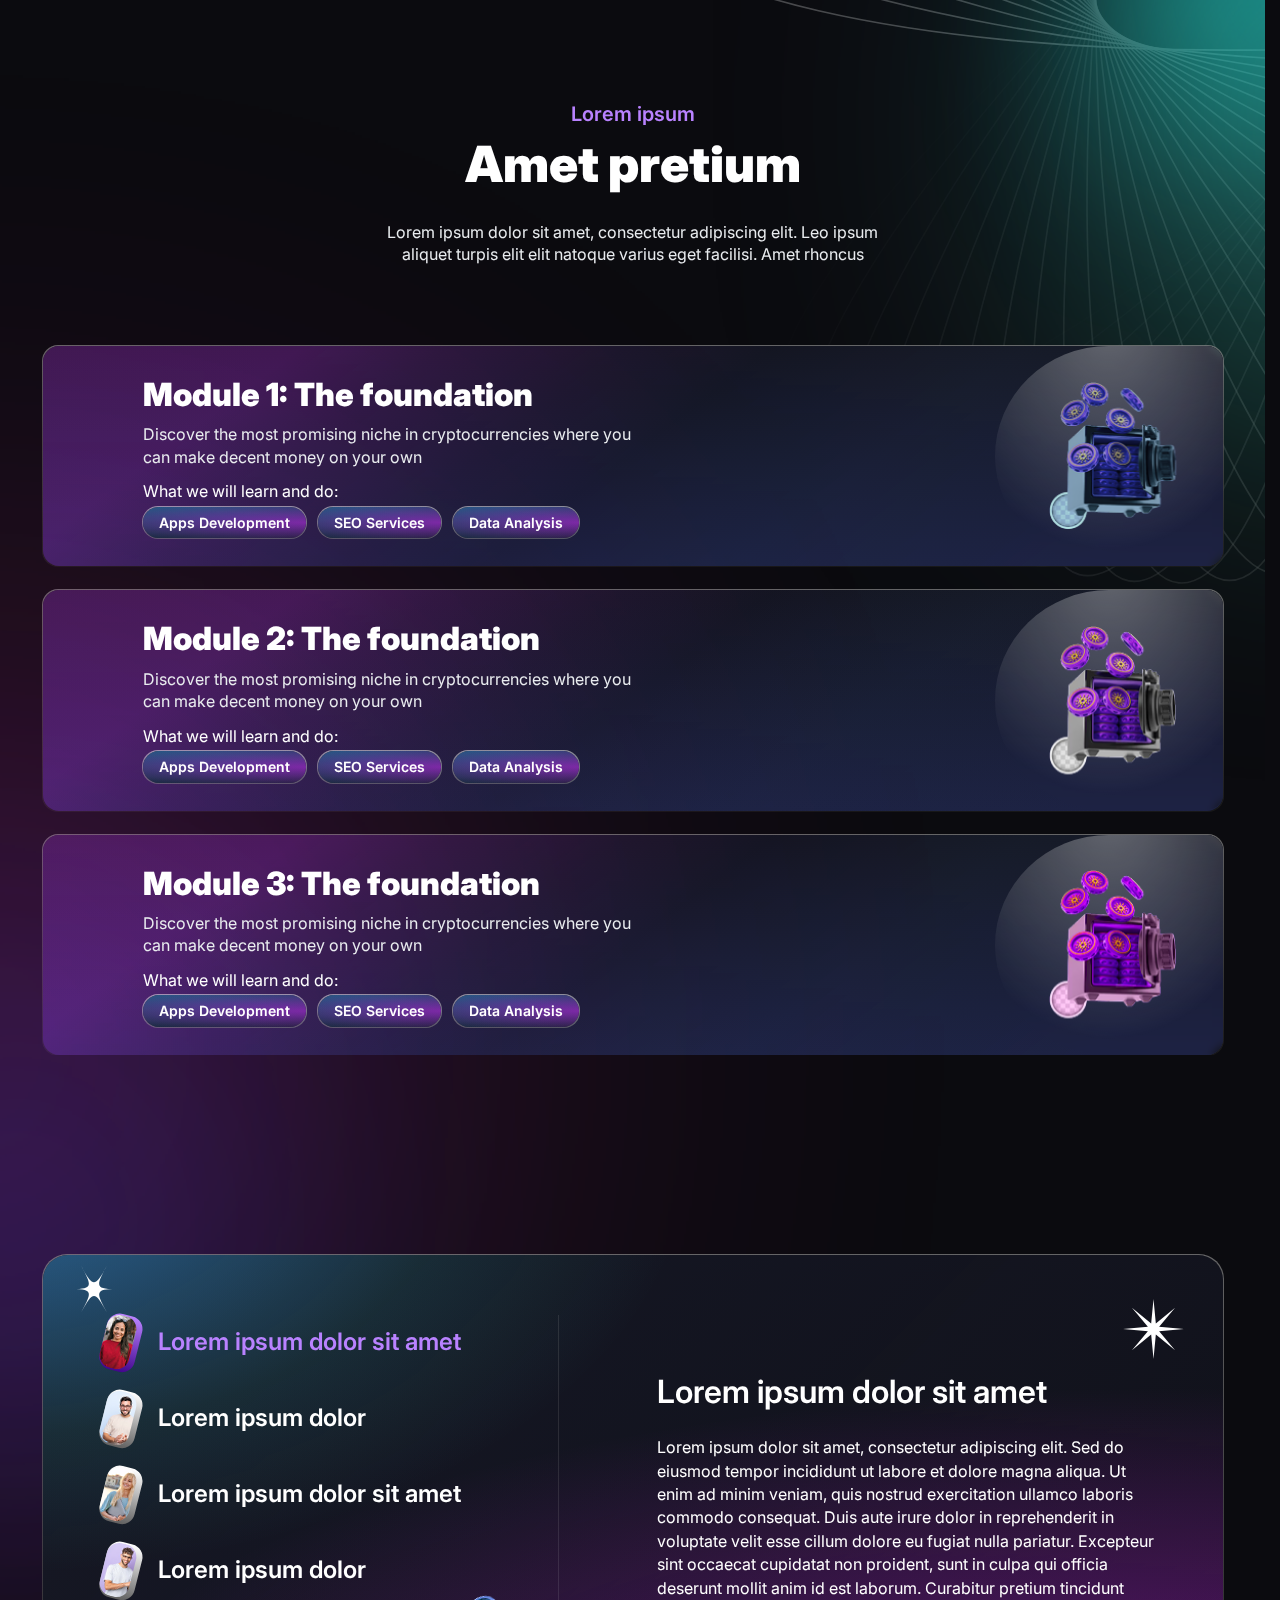
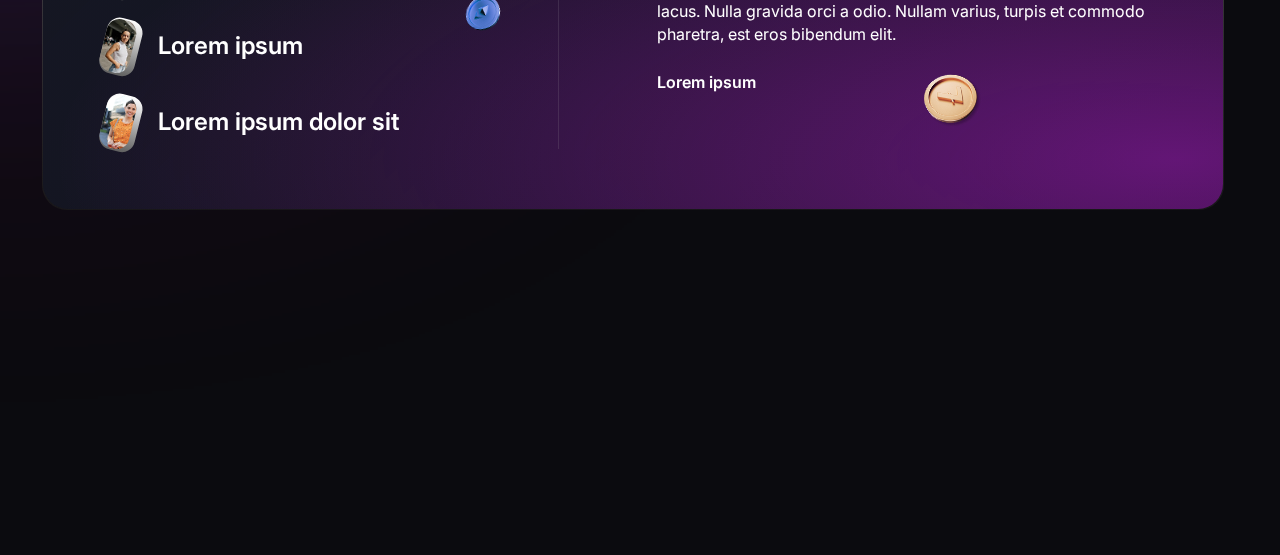
<file: index.html>
<!DOCTYPE html>
<html lang="en">
  <head>
    <meta charset="UTF-8" />
    <meta name="viewport" content="width=device-width, initial-scale=1.0" />
    <link rel="stylesheet" href="./styles/style.css" />
    <title>Crypto</title>
  </head>
  <body>
    <main class="main">
      <section class="modules section">
        <svg
          class="modules__looper"
          viewBox="0 0 767 1483"
          fill="none"
          xmlns="http://www.w3.org/2000/svg"
        >
          <g opacity="0.5">
            <path
              opacity="0.0344828"
              d="M1263 344.717C1255.95 336.32 1245.35 331.143 1231.49 329.063C1217.61 326.982 1200.53 328.014 1180.65 331.989C1140.88 339.937 1090.1 359.609 1031.76 389.292C915.079 448.649 768.328 547.934 619.178 673.086C470.028 798.237 346.768 925.519 268.051 1030.12C228.688 1082.42 200.498 1129.01 185.765 1166.79C178.398 1185.69 174.415 1202.33 174.055 1216.35C173.695 1230.37 176.953 1241.71 183.999 1250.11C191.045 1258.5 201.646 1263.68 215.512 1265.76C229.386 1267.84 246.466 1266.81 266.351 1262.83C306.119 1254.88 356.894 1235.21 415.241 1205.53C531.919 1146.17 678.671 1046.89 827.821 921.737C976.971 796.585 1100.23 669.303 1178.95 564.705C1218.31 512.399 1246.5 465.811 1261.23 428.027C1268.6 409.135 1272.58 392.494 1272.94 378.469C1273.3 364.452 1270.04 353.113 1263 344.717Z"
              stroke="#2B2C3B"
              stroke-width="2"
            />
            <path
              opacity="0.0689655"
              d="M1221.49 293.79C1213.74 286.04 1202.73 281.806 1188.74 280.942C1174.73 280.079 1157.81 282.596 1138.34 288.288C1099.42 299.672 1050.55 323.695 995.016 358.349C883.955 427.65 746.415 539.348 608.74 677.022C471.065 814.697 359.368 952.237 290.067 1063.3C255.412 1118.84 231.39 1167.7 220.006 1206.63C214.313 1226.09 211.796 1243.01 212.66 1257.02C213.523 1271.01 217.757 1282.02 225.508 1289.77C233.258 1297.53 244.27 1301.76 258.265 1302.62C272.268 1303.49 289.193 1300.97 308.655 1295.28C347.579 1283.89 396.447 1259.87 451.985 1225.22C563.046 1155.92 700.586 1044.22 838.26 906.543C975.935 768.868 1087.63 631.328 1156.93 520.267C1191.59 464.73 1215.61 415.862 1226.99 376.938C1232.69 357.475 1235.2 340.55 1234.34 326.547C1233.48 312.553 1229.24 301.541 1221.49 293.79Z"
              stroke="#2B2C3B"
              stroke-width="2"
            />
            <path
              opacity="0.103448"
              d="M1176.19 246.652C1167.8 239.607 1156.46 236.349 1142.44 236.708C1128.42 237.068 1111.78 241.051 1092.88 248.418C1055.1 263.151 1008.51 291.341 956.206 330.705C851.608 409.421 724.326 532.681 599.174 681.831C474.023 830.981 374.738 977.733 315.38 1094.41C285.698 1152.76 266.026 1203.53 258.078 1243.3C254.103 1263.19 253.071 1280.27 255.152 1294.14C257.231 1308.01 262.409 1318.61 270.806 1325.65C279.202 1332.7 290.541 1335.96 304.558 1335.6C318.583 1335.24 335.224 1331.25 354.116 1323.89C391.9 1309.15 438.488 1280.96 490.794 1241.6C595.392 1162.88 722.674 1039.62 847.826 890.474C972.977 741.324 1072.26 594.572 1131.62 477.894C1161.3 419.548 1180.97 368.772 1188.92 329.004C1192.9 309.119 1193.93 292.039 1191.85 278.165C1189.77 264.299 1184.59 253.698 1176.19 246.652Z"
              stroke="#2B2C3B"
              stroke-width="2"
            />
            <path
              opacity="0.137931"
              d="M1127.45 203.619C1118.47 197.332 1106.89 195.074 1092.96 196.654C1079.02 198.235 1062.79 203.653 1044.61 212.638C1008.26 230.609 964.302 262.752 915.626 306.524C818.286 394.057 702.232 527.942 590.556 687.432C478.879 846.922 392.762 1001.77 343.8 1123.18C319.316 1183.89 304.144 1236.18 299.692 1276.49C297.466 1296.65 297.926 1313.75 301.208 1327.39C304.488 1341.03 310.57 1351.14 319.549 1357.42C328.528 1363.71 340.108 1365.97 354.039 1364.39C367.979 1362.81 384.211 1357.39 402.389 1348.4C438.744 1330.43 482.699 1298.29 531.375 1254.52C628.714 1166.98 744.769 1033.1 856.445 873.609C968.121 714.119 1054.24 559.273 1103.2 437.865C1127.68 377.154 1142.86 324.857 1147.31 284.547C1149.53 264.392 1149.07 247.287 1145.79 233.647C1142.51 220.015 1136.43 209.905 1127.45 203.619Z"
              stroke="#2B2C3B"
              stroke-width="2"
            />
            <path
              opacity="0.172414"
              d="M1075.63 164.976C1066.14 159.495 1054.41 158.256 1040.67 161.044C1026.92 163.834 1011.22 170.646 993.895 181.181C959.244 202.252 918.259 238.104 873.583 285.952C784.243 381.635 680.299 525.125 582.948 693.741C485.597 862.358 413.304 1024.12 375.109 1149.33C356.009 1211.95 345.454 1265.37 344.531 1305.91C344.07 1326.18 346.019 1343.19 350.478 1356.49C354.934 1369.78 361.874 1379.32 371.366 1384.8C380.859 1390.28 392.591 1391.52 406.332 1388.73C420.082 1385.94 435.779 1379.13 453.105 1368.6C487.756 1347.53 528.741 1311.67 573.417 1263.83C662.757 1168.14 766.701 1024.65 864.052 856.037C961.403 687.42 1033.7 525.658 1071.89 400.445C1090.99 337.83 1101.55 284.41 1102.47 243.866C1102.93 223.594 1100.98 206.593 1096.52 193.291C1092.07 179.997 1085.13 170.456 1075.63 164.976Z"
              stroke="#2B2C3B"
              stroke-width="2"
            />
            <path
              opacity="0.206897"
              d="M1021.14 130.977C1011.2 126.345 999.407 126.132 985.961 130.107C972.507 134.085 957.464 142.239 941.122 154.245C908.439 178.255 870.734 217.543 830.399 269.102C749.738 372.209 658.695 524.211 576.411 700.671C494.126 877.13 436.206 1044.58 409.07 1172.64C395.501 1236.68 389.641 1290.82 392.256 1331.29C393.563 1351.53 396.987 1368.29 402.588 1381.16C408.185 1394.01 415.93 1402.91 425.864 1407.54C435.798 1412.18 447.594 1412.39 461.04 1408.41C474.494 1404.44 489.537 1396.28 505.879 1384.28C538.562 1360.26 576.267 1320.98 616.602 1269.42C697.263 1166.31 788.306 1014.31 870.59 837.849C952.875 661.389 1010.79 493.941 1037.93 365.876C1051.5 301.835 1057.36 247.698 1054.75 207.228C1053.44 186.993 1050.01 170.227 1044.41 157.364C1038.82 144.509 1031.07 135.609 1021.14 130.977Z"
              stroke="#2B2C3B"
              stroke-width="2"
            />
            <path
              opacity="0.241379"
              d="M964.374 101.831C954.074 98.0823 942.305 98.8988 929.257 104.031C916.201 109.166 901.925 118.6 886.692 131.984C856.226 158.752 822.089 201.176 786.4 256.055C715.033 365.799 637.585 525.158 570.993 708.118C504.401 891.077 461.295 1062.94 445.424 1192.88C437.488 1257.86 436.368 1312.3 442.501 1352.39C445.567 1372.43 450.438 1388.84 457.139 1401.16C463.836 1413.48 472.327 1421.67 482.627 1425.42C492.927 1429.17 504.696 1428.35 517.745 1423.22C530.801 1418.09 545.076 1408.65 560.309 1395.27C590.775 1368.5 624.913 1326.08 660.601 1271.2C731.968 1161.45 809.417 1002.09 876.008 819.134C942.6 636.175 985.706 464.316 1001.58 334.373C1009.51 269.393 1010.63 214.951 1004.5 174.863C1001.43 154.818 996.563 138.415 989.862 126.089C983.165 113.771 974.674 105.58 964.374 101.831Z"
              stroke="#2B2C3B"
              stroke-width="2"
            />
            <path
              opacity="0.275862"
              d="M905.778 77.7299C895.19 74.893 883.536 76.7322 870.985 82.9818C858.426 89.2351 845.027 99.8777 831.019 114.539C803.002 143.86 772.692 189.098 741.922 246.878C680.391 362.425 617.127 527.928 566.734 715.995C516.342 904.062 488.379 1079.02 483.893 1209.86C481.65 1275.28 485.28 1329.61 494.883 1369.01C499.685 1388.71 505.967 1404.63 513.717 1416.33C521.462 1428.01 530.634 1435.43 541.222 1438.27C551.809 1441.11 563.463 1439.27 576.014 1433.02C588.573 1426.76 601.972 1416.12 615.981 1401.46C643.998 1372.14 674.308 1326.9 705.077 1269.12C766.608 1153.58 829.873 988.072 880.265 800.005C930.658 611.938 958.62 436.976 963.106 306.144C965.349 240.72 961.719 186.388 952.116 146.987C947.315 127.286 941.032 111.369 933.283 99.6744C925.538 87.9864 916.365 80.5668 905.778 77.7299Z"
              stroke="#2B2C3B"
              stroke-width="2"
            />
            <path
              opacity="0.310345"
              d="M845.794 58.8005C835 56.8972 823.551 59.7451 811.592 67.0648C799.626 74.3889 787.206 86.1588 774.528 101.985C749.173 133.636 722.921 181.344 697.305 241.586C646.078 362.056 597.479 532.443 563.67 724.186C529.86 915.93 517.253 1092.66 524.187 1223.39C527.654 1288.76 536.006 1342.57 549.006 1380.98C555.506 1400.19 563.152 1415.5 571.892 1426.47C580.626 1437.44 590.41 1444.03 601.205 1445.94C611.999 1447.84 623.448 1444.99 635.407 1437.67C647.373 1430.35 659.793 1418.58 672.471 1402.75C697.826 1371.1 724.078 1323.39 749.694 1263.15C800.921 1142.68 849.52 972.294 883.329 780.551C917.139 588.807 929.746 412.074 922.812 281.349C919.345 215.979 910.993 162.169 897.993 123.755C891.493 104.547 883.847 89.2392 875.107 78.2643C866.373 67.2958 856.589 60.7039 845.794 58.8005Z"
              stroke="#2B2C3B"
              stroke-width="2"
            />
            <path
              opacity="0.344828"
              d="M784.881 45.1514C773.962 44.1961 762.805 48.031 751.529 56.3652C740.247 64.7043 728.9 77.5119 717.65 94.3827C695.15 128.123 673.156 177.937 652.888 240.183C612.356 364.659 578.792 538.633 561.822 732.594C544.853 926.555 547.697 1103.71 565.998 1233.34C575.15 1298.16 588.159 1351.03 604.458 1388.17C612.608 1406.74 621.559 1421.32 631.221 1431.49C640.878 1441.66 651.2 1447.37 662.119 1448.33C673.038 1449.28 684.196 1445.45 695.471 1437.11C706.753 1428.77 718.1 1415.97 729.351 1399.1C751.85 1365.35 773.844 1315.54 794.113 1253.29C834.645 1128.82 868.209 954.844 885.178 760.884C902.147 566.923 899.304 389.764 881.002 260.141C871.851 195.321 858.841 142.445 842.542 105.309C834.393 86.7414 825.441 72.1578 815.779 61.9863C806.122 51.8208 795.8 46.1067 784.881 45.1514Z"
              stroke="#2B2C3B"
              stroke-width="2"
            />
            <path
              opacity="0.37931"
              d="M723.499 36.8363C712.539 36.8363 701.758 41.629 691.252 50.9142C680.74 60.2048 670.552 73.9528 660.815 91.7399C641.341 127.313 623.773 178.854 609.006 242.63C579.477 370.165 561.204 546.402 561.204 741.104C561.204 935.805 579.477 1112.04 609.006 1239.58C623.773 1303.35 641.341 1354.89 660.815 1390.47C670.552 1408.25 680.74 1422 691.252 1431.29C701.758 1440.58 712.539 1445.37 723.499 1445.37C734.46 1445.37 745.241 1440.58 755.747 1431.29C766.259 1422 776.447 1408.25 786.184 1390.47C805.658 1354.89 823.226 1303.35 837.993 1239.58C867.522 1112.04 885.795 935.805 885.795 741.104C885.795 546.402 867.522 370.165 837.993 242.63C823.226 178.854 805.658 127.313 786.184 91.7399C776.447 73.9528 766.259 60.2048 755.747 50.9142C745.241 41.629 734.46 36.8363 723.499 36.8363Z"
              stroke="#2B2C3B"
              stroke-width="2"
            />
            <path
              opacity="0.413793"
              d="M662.118 33.8852C651.199 34.8405 640.877 40.5546 631.221 50.7201C621.558 60.8916 612.607 75.4752 604.457 94.0432C588.159 131.178 575.149 184.055 565.997 248.874C547.696 378.497 544.852 555.657 561.822 749.618C578.791 943.578 612.355 1117.55 652.887 1242.03C673.155 1304.27 695.149 1354.09 717.649 1387.83C728.899 1404.7 740.247 1417.51 751.529 1425.85C762.804 1434.18 773.961 1438.02 784.88 1437.06C795.8 1436.1 806.121 1430.39 815.778 1420.23C825.441 1410.05 834.392 1395.47 842.541 1376.9C858.84 1339.77 871.85 1286.89 881.002 1222.07C899.303 1092.45 902.147 915.288 885.177 721.328C868.208 527.367 834.644 353.393 794.112 228.917C773.843 166.671 751.85 116.857 729.35 83.1165C718.1 66.2457 706.752 53.4381 695.47 45.099C684.195 36.7648 673.038 32.9299 662.118 33.8852Z"
              stroke="#2B2C3B"
              stroke-width="2"
            />
            <path
              opacity="0.448276"
              d="M601.204 36.2742C590.41 38.1775 580.626 44.7695 571.891 55.7379C563.152 66.7129 555.506 82.0211 549.006 101.229C536.006 139.643 527.654 193.452 524.186 258.823C517.252 389.548 529.86 566.281 563.669 758.025C597.479 949.768 646.078 1120.16 697.305 1240.62C722.921 1300.87 749.173 1348.57 774.528 1380.23C787.205 1396.05 799.626 1407.82 811.592 1415.15C823.551 1422.47 835 1425.31 845.794 1423.41C856.588 1421.51 866.373 1414.91 875.107 1403.95C883.846 1392.97 891.492 1377.66 897.993 1358.46C910.993 1320.04 919.344 1266.23 922.812 1200.86C929.746 1070.14 917.139 893.403 883.329 701.66C849.519 509.916 800.92 339.529 749.694 219.06C724.077 158.817 697.826 111.11 672.471 79.4585C659.793 63.6325 647.373 51.8625 635.407 44.5385C623.448 37.2187 611.999 34.3708 601.204 36.2742Z"
              stroke="#2B2C3B"
              stroke-width="2"
            />
            <path
              opacity="0.482759"
              d="M541.222 43.9434C530.634 46.7803 521.462 54.1999 513.717 65.8879C505.967 77.5827 499.685 93.4991 494.883 113.2C485.28 152.601 481.65 206.934 483.893 272.358C488.379 403.189 516.342 578.151 566.734 766.219C617.127 954.286 680.391 1119.79 741.922 1235.34C772.692 1293.12 803.002 1338.35 831.019 1367.67C845.027 1382.34 858.426 1392.98 870.985 1399.23C883.536 1405.48 895.19 1407.32 905.777 1404.48C916.365 1401.65 925.538 1394.23 933.283 1382.54C941.032 1370.84 947.315 1354.93 952.116 1335.23C961.719 1295.83 965.349 1241.49 963.106 1176.07C958.62 1045.24 930.657 870.276 880.265 682.208C829.873 494.141 766.608 328.638 705.077 213.092C674.307 155.311 643.998 110.073 615.981 80.7522C601.972 66.0912 588.573 55.4486 576.014 49.1953C563.463 42.9457 551.809 41.1065 541.222 43.9434Z"
              stroke="#2B2C3B"
              stroke-width="2"
            />
            <path
              opacity="0.517241"
              d="M482.626 56.7857C472.326 60.5346 463.835 68.7254 457.138 81.0439C450.438 93.3697 445.566 109.773 442.5 129.818C436.368 169.906 437.487 224.348 445.424 289.327C461.295 419.27 504.4 591.129 570.992 774.089C637.584 957.048 715.032 1116.41 786.4 1226.15C822.088 1281.03 856.225 1323.45 886.691 1350.22C901.924 1363.61 916.2 1373.04 929.256 1378.18C942.304 1383.31 954.074 1384.12 964.374 1380.38C974.673 1376.63 983.165 1368.44 989.861 1356.12C996.562 1343.79 1001.43 1327.39 1004.5 1307.34C1010.63 1267.26 1009.51 1212.81 1001.58 1147.83C985.705 1017.89 942.6 846.032 876.008 663.072C809.416 480.113 731.968 320.753 660.6 211.01C624.912 156.131 590.775 113.706 560.309 86.9388C545.076 73.5546 530.8 64.1203 517.744 58.9853C504.696 53.8534 492.926 53.0369 482.626 56.7857Z"
              stroke="#2B2C3B"
              stroke-width="2"
            />
            <path
              opacity="0.551724"
              d="M425.864 74.6681C415.93 79.3004 408.185 88.2002 402.587 101.055C396.986 113.918 393.563 130.684 392.255 150.919C389.64 191.389 395.5 245.527 409.07 309.567C436.206 437.633 494.126 605.081 576.41 781.54C658.695 958 749.737 1110 830.398 1213.11C870.733 1264.67 908.438 1303.96 941.121 1327.97C957.463 1339.97 972.507 1348.13 985.96 1352.1C999.406 1356.08 1011.2 1355.87 1021.14 1351.23C1031.07 1346.6 1038.82 1337.7 1044.41 1324.85C1050.01 1311.98 1053.44 1295.22 1054.74 1274.98C1057.36 1234.51 1051.5 1180.38 1037.93 1116.34C1010.79 988.27 952.874 820.822 870.589 644.362C788.305 467.903 697.263 315.9 616.602 212.794C576.266 161.234 538.561 121.946 505.879 97.9359C489.537 85.9303 474.493 77.7761 461.039 73.7987C447.594 69.8235 435.798 70.0359 425.864 74.6681Z"
              stroke="#2B2C3B"
              stroke-width="2"
            />
            <path
              opacity="0.586207"
              d="M371.366 97.406C361.874 102.886 354.934 112.427 350.478 125.722C346.019 139.024 344.07 156.024 344.531 176.296C345.454 216.84 356.009 270.261 375.109 332.875C413.303 458.088 485.597 619.851 582.948 788.467C680.299 957.084 784.243 1100.57 873.583 1196.26C918.258 1244.1 959.244 1279.96 993.895 1301.03C1011.22 1311.56 1026.92 1318.38 1040.67 1321.16C1054.41 1323.95 1066.14 1322.71 1075.63 1317.23C1085.13 1311.75 1092.07 1302.21 1096.52 1288.92C1100.98 1275.62 1102.93 1258.62 1102.47 1238.34C1101.55 1197.8 1090.99 1144.38 1071.89 1081.76C1033.7 956.551 961.403 794.788 864.052 626.172C766.701 457.555 662.757 314.066 573.417 218.382C528.741 170.534 487.756 134.682 453.105 113.611C435.779 103.076 420.081 96.2638 406.332 93.474C392.591 90.6859 380.859 91.9255 371.366 97.406Z"
              stroke="#2B2C3B"
              stroke-width="2"
            />
            <path
              opacity="0.62069"
              d="M319.549 124.789C310.571 131.076 304.489 141.185 301.208 154.817C297.926 168.458 297.466 185.563 299.692 205.718C304.145 246.027 319.316 298.325 343.8 359.036C392.763 480.443 478.88 635.29 590.556 794.78C702.232 954.27 818.286 1088.15 915.626 1175.69C964.302 1219.46 1008.26 1251.6 1044.61 1269.57C1062.79 1278.56 1079.02 1283.98 1092.96 1285.56C1106.89 1287.14 1118.47 1284.88 1127.45 1278.59C1136.43 1272.31 1142.51 1262.2 1145.79 1248.56C1149.07 1234.92 1149.53 1217.82 1147.31 1197.66C1142.86 1157.36 1127.68 1105.06 1103.2 1044.35C1054.24 922.939 968.121 768.092 856.445 608.602C744.769 449.112 628.715 315.228 531.375 227.695C482.699 183.923 438.745 151.779 402.389 133.809C384.211 124.823 367.98 119.405 354.04 117.825C340.108 116.245 328.528 118.502 319.549 124.789Z"
              stroke="#2B2C3B"
              stroke-width="2"
            />
            <path
              opacity="0.655172"
              d="M270.806 156.557C262.409 163.603 257.231 174.204 255.152 188.07C253.071 201.944 254.103 219.024 258.078 238.909C266.026 278.677 285.698 329.453 315.38 387.799C374.738 504.477 474.023 651.229 599.174 800.379C724.326 949.529 851.608 1072.79 956.206 1151.51C1008.51 1190.87 1055.1 1219.06 1092.88 1233.79C1111.78 1241.16 1128.42 1245.14 1142.44 1245.5C1156.46 1245.86 1167.8 1242.6 1176.19 1235.56C1184.59 1228.51 1189.77 1217.91 1191.85 1204.05C1193.93 1190.17 1192.9 1173.09 1188.92 1153.21C1180.97 1113.44 1161.3 1062.66 1131.62 1004.32C1072.26 887.638 972.977 740.886 847.826 591.736C722.674 442.586 595.392 319.326 490.794 240.61C438.488 201.247 391.9 173.056 354.116 158.323C335.224 150.956 318.583 146.973 304.558 146.613C290.541 146.254 279.202 149.512 270.806 156.557Z"
              stroke="#2B2C3B"
              stroke-width="2"
            />
            <path
              opacity="0.689655"
              d="M225.508 192.436C217.757 200.186 213.523 211.198 212.66 225.193C211.796 239.196 214.313 256.121 220.006 275.583C231.39 314.507 255.413 363.375 290.067 418.913C359.368 529.973 471.065 667.514 608.74 805.188C746.415 942.863 883.955 1054.56 995.016 1123.86C1050.55 1158.52 1099.42 1182.54 1138.35 1193.92C1157.81 1199.61 1174.73 1202.13 1188.74 1201.27C1202.73 1200.4 1213.74 1196.17 1221.49 1188.42C1229.24 1180.67 1233.48 1169.66 1234.34 1155.66C1235.2 1141.66 1232.69 1124.74 1226.99 1105.27C1215.61 1066.35 1191.59 1017.48 1156.93 961.943C1087.63 850.883 975.935 713.343 838.26 575.668C700.586 437.993 563.046 326.295 451.985 256.995C396.447 222.34 347.579 198.318 308.656 186.934C289.193 181.241 272.268 178.724 258.265 179.588C244.271 180.451 233.259 184.685 225.508 192.436Z"
              stroke="#2B2C3B"
              stroke-width="2"
            />
            <path
              opacity="0.724138"
              d="M183.999 232.415C176.953 240.812 173.695 252.151 174.055 266.168C174.415 280.192 178.398 296.834 185.764 315.726C200.498 353.51 228.688 400.098 268.051 452.404C346.768 557.002 470.028 684.284 619.178 809.435C768.328 934.587 915.079 1033.87 1031.76 1093.23C1090.1 1122.91 1140.88 1142.58 1180.65 1150.53C1200.53 1154.51 1217.61 1155.54 1231.49 1153.46C1245.35 1151.38 1255.95 1146.2 1263 1137.8C1270.04 1129.41 1273.3 1118.07 1272.94 1104.05C1272.58 1090.03 1268.6 1073.39 1261.23 1054.49C1246.5 1016.71 1218.31 970.122 1178.95 917.816C1100.23 813.218 976.971 685.936 827.821 560.784C678.671 435.633 531.919 336.347 415.241 276.99C356.894 247.308 306.118 227.636 266.35 219.688C246.466 215.713 229.386 214.681 215.511 216.762C201.646 218.841 191.044 224.019 183.999 232.415Z"
              stroke="#2B2C3B"
              stroke-width="2"
            />
            <path
              opacity="0.758621"
              d="M146.598 275.526C140.311 284.505 138.054 296.085 139.634 310.016C141.214 323.957 146.632 340.188 155.618 358.366C173.588 394.721 205.732 438.676 249.504 487.352C337.037 584.691 470.921 700.746 630.411 812.422C789.901 924.098 944.748 1010.22 1066.16 1059.18C1126.87 1083.66 1179.16 1098.83 1219.47 1103.29C1239.63 1105.51 1256.73 1105.05 1270.37 1101.77C1284.01 1098.49 1294.12 1092.41 1300.4 1083.43C1306.69 1074.45 1308.95 1062.87 1307.37 1048.94C1305.79 1035 1300.37 1018.77 1291.38 1000.59C1273.41 964.233 1241.27 920.279 1197.5 871.603C1109.96 774.263 976.079 658.209 816.589 546.533C657.099 434.856 502.252 348.739 380.845 299.777C320.133 275.293 267.836 260.122 227.527 255.669C207.372 253.443 190.266 253.903 176.626 257.185C162.994 260.466 152.885 266.547 146.598 275.526Z"
              stroke="#2B2C3B"
              stroke-width="2"
            />
            <path
              opacity="0.793103"
              d="M113.586 321.713C108.106 331.206 106.866 342.938 109.654 356.679C112.444 370.428 119.256 386.126 129.792 403.451C150.862 438.103 186.714 479.088 234.562 523.764C330.246 613.104 473.735 717.048 642.352 814.399C810.968 911.75 972.731 984.043 1097.94 1022.24C1160.56 1041.34 1213.98 1051.89 1254.52 1052.82C1274.8 1053.28 1291.8 1051.33 1305.1 1046.87C1318.39 1042.41 1327.93 1035.47 1333.41 1025.98C1338.89 1016.49 1340.13 1004.76 1337.35 991.014C1334.56 977.265 1327.74 961.568 1317.21 944.242C1296.14 909.591 1260.28 868.605 1212.44 823.93C1116.75 734.59 973.264 630.646 804.647 533.295C636.031 435.944 474.268 363.65 349.055 325.456C286.441 306.356 233.02 295.801 192.476 294.878C172.204 294.417 155.204 296.366 141.902 300.825C128.607 305.281 119.067 312.221 113.586 321.713Z"
              stroke="#2B2C3B"
              stroke-width="2"
            />
            <path
              opacity="0.827586"
              d="M85.2162 370.58C80.5839 380.514 80.3715 392.31 84.3467 405.756C88.3242 419.21 96.4784 434.253 108.484 450.595C132.494 483.278 171.782 520.983 223.342 561.318C326.448 641.979 478.451 733.022 654.91 815.306C831.37 897.59 998.818 955.51 1126.88 982.646C1190.92 996.216 1245.06 1002.08 1285.53 999.461C1305.77 998.154 1322.53 994.73 1335.4 989.129C1348.25 983.532 1357.15 975.787 1361.78 965.853C1366.41 955.919 1366.63 944.123 1362.65 930.677C1358.67 917.223 1350.52 902.179 1338.51 885.838C1314.5 853.155 1275.22 815.45 1223.66 775.114C1120.55 694.454 968.548 603.411 792.088 521.127C615.629 438.842 448.181 380.922 320.115 353.786C256.075 340.216 201.938 334.357 161.467 336.972C141.232 338.279 124.466 341.702 111.603 347.303C98.7482 352.901 89.8484 360.646 85.2162 370.58Z"
              stroke="#2B2C3B"
              stroke-width="2"
            />
            <path
              opacity="0.862069"
              d="M61.7052 421.712C57.9563 432.012 58.7729 443.781 63.9048 456.829C69.0397 469.885 78.474 484.161 91.8582 499.394C118.626 529.86 161.05 563.997 215.929 599.686C325.673 671.053 485.032 748.501 667.992 815.093C850.951 881.685 1022.81 924.791 1152.75 940.662C1217.73 948.598 1272.17 949.717 1312.26 943.585C1332.31 940.519 1348.71 935.648 1361.04 928.947C1373.36 922.25 1381.55 913.759 1385.29 903.459C1389.04 893.159 1388.23 881.39 1383.1 868.341C1377.96 855.285 1368.53 841.01 1355.14 825.776C1328.37 795.311 1285.95 761.173 1231.07 725.485C1121.33 654.118 961.968 576.669 779.008 510.078C596.049 443.486 424.19 400.38 294.247 384.509C229.267 376.572 174.825 375.453 134.737 381.585C114.692 384.652 98.2892 389.523 85.9634 396.224C73.6449 402.921 65.4541 411.412 61.7052 421.712Z"
              stroke="#2B2C3B"
              stroke-width="2"
            />
            <path
              opacity="0.896552"
              d="M43.2299 474.677C40.393 485.264 42.2322 496.918 48.4818 509.469C54.7351 522.028 65.3777 535.427 80.0387 549.436C109.36 577.452 154.598 607.762 212.378 638.532C327.925 700.063 493.428 763.327 681.495 813.72C869.562 864.112 1044.52 892.075 1175.36 896.561C1240.78 898.804 1295.11 895.174 1334.51 885.571C1354.21 880.77 1370.13 874.487 1381.83 866.737C1393.51 858.992 1400.93 849.82 1403.77 839.232C1406.61 828.645 1404.77 816.991 1398.52 804.44C1392.26 791.881 1381.62 778.482 1366.96 764.473C1337.64 736.456 1292.4 706.147 1234.62 675.377C1119.08 613.846 953.572 550.581 765.505 500.189C577.438 449.797 402.476 421.834 271.644 417.348C206.22 415.105 151.888 418.735 112.487 428.338C92.7856 433.139 76.8692 439.422 65.1744 447.172C53.4864 454.916 46.0668 464.089 43.2299 474.677Z"
              stroke="#2B2C3B"
              stroke-width="2"
            />
            <path
              opacity="0.931035"
              d="M29.9324 529.028C28.029 539.822 30.8769 551.271 38.1967 563.23C45.5207 575.196 57.2907 587.617 73.1167 600.294C104.768 625.649 152.476 651.901 212.718 677.517C333.187 728.744 503.574 777.343 695.318 811.153C887.062 844.962 1063.79 857.57 1194.52 850.636C1259.89 847.168 1313.7 838.816 1352.11 825.816C1371.32 819.316 1386.63 811.67 1397.6 802.931C1408.57 794.196 1415.17 784.412 1417.07 773.618C1418.97 762.823 1416.12 751.374 1408.8 739.415C1401.48 727.449 1389.71 715.029 1373.88 702.351C1342.23 676.996 1294.53 650.745 1234.28 625.128C1113.81 573.902 943.426 525.303 751.683 491.493C559.939 457.683 383.206 445.076 252.481 452.01C187.11 455.478 133.301 463.829 94.8869 476.829C75.6793 483.33 60.3711 490.976 49.3961 499.715C38.4277 508.449 31.8357 518.234 29.9324 529.028Z"
              stroke="#2B2C3B"
              stroke-width="2"
            />
            <path
              opacity="0.965517"
              d="M21.9132 584.313C20.9578 595.232 24.7927 606.39 33.1269 617.665C41.466 628.947 54.2737 640.295 71.1445 651.545C104.885 674.044 154.699 696.038 216.945 716.307C341.421 756.839 515.395 790.403 709.356 807.372C903.316 824.341 1080.48 821.498 1210.1 803.196C1274.92 794.045 1327.79 781.035 1364.93 764.736C1383.5 756.587 1398.08 747.636 1408.25 737.973C1418.42 728.316 1424.13 717.994 1425.09 707.075C1426.04 696.156 1422.21 684.999 1413.87 673.723C1405.54 662.441 1392.73 651.094 1375.86 639.844C1342.12 617.344 1292.3 595.35 1230.06 575.082C1105.58 534.55 931.606 500.986 737.646 484.016C543.685 467.047 366.525 469.891 236.902 488.192C172.083 497.344 119.206 510.353 82.0711 526.652C63.5031 534.802 48.9195 543.753 38.748 553.415C28.5825 563.072 22.8685 573.394 21.9132 584.313Z"
              stroke="#2B2C3B"
              stroke-width="2"
            />
            <path
              d="M19.2318 640.063C19.2318 651.024 24.0245 661.804 33.3097 672.311C42.6003 682.823 56.3483 693.011 74.1354 702.748C109.709 722.221 161.25 739.79 225.025 754.556C352.56 784.085 528.798 802.358 723.499 802.358C918.201 802.358 1094.44 784.085 1221.97 754.556C1285.75 739.79 1337.29 722.221 1372.86 702.748C1390.65 693.011 1404.4 682.823 1413.69 672.311C1422.97 661.804 1427.77 651.024 1427.77 640.063C1427.77 629.102 1422.97 618.322 1413.69 607.816C1404.4 597.303 1390.65 587.115 1372.86 577.378C1337.29 557.905 1285.75 540.336 1221.97 525.57C1094.44 496.041 918.201 477.768 723.499 477.768C528.798 477.768 352.56 496.041 225.025 525.57C161.25 540.336 109.709 557.905 74.1354 577.378C56.3483 587.115 42.6003 597.303 33.3097 607.816C24.0245 618.322 19.2318 629.102 19.2318 640.063Z"
              stroke="#2B2C3B"
              stroke-width="2"
            />
          </g>
        </svg>
        <div class="modules__glow"></div>
        <div class="modules__inner">
          <div class="container">
            <div class="modules__text">
              <h5 class="modules__subtitle section__subtitle">Lorem ipsum</h5>
              <h2 class="modules__title section__title">Amet pretium</h2>
              <p class="modules__body-text section__body-text">
                Lorem ipsum dolor sit amet, consectetur adipiscing elit. Leo
                ipsum aliquet turpis elit elit natoque varius eget facilisi.
                Amet rhoncus
              </p>
            </div>
          </div>
          <div class="modules__content">
            <div class="container">
              <div class="modules__cards">
                <div class="modules__card">
                  <div class="modules__card-content">
                    <div class="modules__card-drop-down">
                      <div class="modules__card-top">
                        <p class="modules__card-title">
                          Module 1: The foundation
                        </p>
                        <button class="modules__card-icon-wrapper">
                          <svg
                            class="modules__card-arrow visible-mobile"
                            viewBox="0 0 29 12"
                            fill="none"
                            xmlns="http://www.w3.org/2000/svg"
                          >
                            <path
                              d="M2.2487 0.315406L13.5702 9.53686C13.8173 9.7391 14.1507 9.85254 14.4982 9.85254C14.8457 9.85254 15.1791 9.7391 15.4262 9.53686L26.7501 0.317406C26.9987 0.115267 27.3332 0.00200071 27.6817 0.00200071C28.0302 0.0020007 28.3647 0.115267 28.6133 0.317406C28.7357 0.416154 28.833 0.534179 28.8994 0.664524C28.9658 0.79487 29 0.9349 29 1.07636C29 1.21782 28.9658 1.35785 28.8994 1.4882C28.833 1.61854 28.7357 1.73657 28.6133 1.83531L17.2942 11.0548C16.5486 11.6606 15.5455 12 14.5006 12C13.4558 12 12.4526 11.6606 11.7071 11.0548L0.387957 1.83532C0.26519 1.73654 0.167604 1.61839 0.100967 1.48786C0.0343323 1.35733 -1.89284e-06 1.21706 -1.89453e-06 1.07536C-1.89621e-06 0.93366 0.0343323 0.793396 0.100967 0.662865C0.167604 0.532334 0.26519 0.414186 0.387957 0.315406C0.636511 0.113267 0.971054 3.34242e-07 1.31954 3.30086e-07C1.66802 3.25931e-07 2.00256 0.113267 2.25112 0.315406"
                              fill="white"
                            />
                          </svg>
                        </button>
                      </div>
                      <div class="modules__card-text-wrapper">
                        <div class="modules__card-hide-text">
                          <p class="modules__card-text section__body-text">
                            Discover the most promising niche in
                            cryptocurrencies where you can make decent money on
                            your own
                          </p>
                        </div>
                      </div>
                    </div>
                    <p class="modules__subtitle">What we will learn and do:</p>
                    <div class="modules__card-buttons">
                      <a href="#" class="modules__card-btn button--hash"
                        >Apps Development</a
                      >
                      <a href="#" class="modules__card-btn button--hash"
                        >SEO Services</a
                      >
                      <a href="#" class="modules__card-btn button--hash"
                        >Data Analysis</a
                      >
                    </div>
                  </div>
                  <img
                    src="./public/images/modules/card1.png"
                    alt="card image"
                    class="modules__card-image"
                  />
                </div>
                <div class="modules__card">
                  <div class="modules__card-content">
                    <div class="modules__card-drop-down">
                      <div class="modules__card-top">
                        <p class="modules__card-title">
                          Module 2: The foundation
                        </p>
                        <button class="modules__card-icon-wrapper">
                          <svg
                            class="modules__card-arrow visible-mobile"
                            viewBox="0 0 29 12"
                            fill="none"
                            xmlns="http://www.w3.org/2000/svg"
                          >
                            <path
                              d="M2.2487 0.315406L13.5702 9.53686C13.8173 9.7391 14.1507 9.85254 14.4982 9.85254C14.8457 9.85254 15.1791 9.7391 15.4262 9.53686L26.7501 0.317406C26.9987 0.115267 27.3332 0.00200071 27.6817 0.00200071C28.0302 0.0020007 28.3647 0.115267 28.6133 0.317406C28.7357 0.416154 28.833 0.534179 28.8994 0.664524C28.9658 0.79487 29 0.9349 29 1.07636C29 1.21782 28.9658 1.35785 28.8994 1.4882C28.833 1.61854 28.7357 1.73657 28.6133 1.83531L17.2942 11.0548C16.5486 11.6606 15.5455 12 14.5006 12C13.4558 12 12.4526 11.6606 11.7071 11.0548L0.387957 1.83532C0.26519 1.73654 0.167604 1.61839 0.100967 1.48786C0.0343323 1.35733 -1.89284e-06 1.21706 -1.89453e-06 1.07536C-1.89621e-06 0.93366 0.0343323 0.793396 0.100967 0.662865C0.167604 0.532334 0.26519 0.414186 0.387957 0.315406C0.636511 0.113267 0.971054 3.34242e-07 1.31954 3.30086e-07C1.66802 3.25931e-07 2.00256 0.113267 2.25112 0.315406"
                              fill="white"
                            />
                          </svg>
                        </button>
                      </div>
                      <div class="modules__card-text-wrapper">
                        <div class="modules__card-hide-text">
                          <p class="modules__card-text section__body-text">
                            Discover the most promising niche in
                            cryptocurrencies where you can make decent money on
                            your own
                          </p>
                        </div>
                      </div>
                    </div>
                    <p class="modules__subtitle">What we will learn and do:</p>
                    <div class="modules__card-buttons">
                      <a href="#" class="modules__card-btn button--hash"
                        >Apps Development</a
                      >
                      <a href="#" class="modules__card-btn button--hash"
                        >SEO Services</a
                      >
                      <a href="#" class="modules__card-btn button--hash"
                        >Data Analysis</a
                      >
                    </div>
                  </div>
                  <img
                    src="./public/images/modules/card2.png"
                    alt="card image"
                    class="modules__card-image"
                  />
                </div>
                <div class="modules__card">
                  <div class="modules__card-content">
                    <div class="modules__card-drop-down">
                      <div class="modules__card-top">
                        <p class="modules__card-title">
                          Module 3: The foundation
                        </p>
                        <button class="modules__card-icon-wrapper">
                          <svg
                            class="modules__card-arrow visible-mobile"
                            viewBox="0 0 29 12"
                            fill="none"
                            xmlns="http://www.w3.org/2000/svg"
                          >
                            <path
                              d="M2.2487 0.315406L13.5702 9.53686C13.8173 9.7391 14.1507 9.85254 14.4982 9.85254C14.8457 9.85254 15.1791 9.7391 15.4262 9.53686L26.7501 0.317406C26.9987 0.115267 27.3332 0.00200071 27.6817 0.00200071C28.0302 0.0020007 28.3647 0.115267 28.6133 0.317406C28.7357 0.416154 28.833 0.534179 28.8994 0.664524C28.9658 0.79487 29 0.9349 29 1.07636C29 1.21782 28.9658 1.35785 28.8994 1.4882C28.833 1.61854 28.7357 1.73657 28.6133 1.83531L17.2942 11.0548C16.5486 11.6606 15.5455 12 14.5006 12C13.4558 12 12.4526 11.6606 11.7071 11.0548L0.387957 1.83532C0.26519 1.73654 0.167604 1.61839 0.100967 1.48786C0.0343323 1.35733 -1.89284e-06 1.21706 -1.89453e-06 1.07536C-1.89621e-06 0.93366 0.0343323 0.793396 0.100967 0.662865C0.167604 0.532334 0.26519 0.414186 0.387957 0.315406C0.636511 0.113267 0.971054 3.34242e-07 1.31954 3.30086e-07C1.66802 3.25931e-07 2.00256 0.113267 2.25112 0.315406"
                              fill="white"
                            />
                          </svg>
                        </button>
                      </div>
                      <div class="modules__card-text-wrapper">
                        <div class="modules__card-hide-text">
                          <p class="modules__card-text section__body-text">
                            Discover the most promising niche in
                            cryptocurrencies where you can make decent money on
                            your own
                          </p>
                        </div>
                      </div>
                    </div>
                    <p class="modules__subtitle">What we will learn and do:</p>
                    <div class="modules__card-buttons">
                      <a href="#" class="modules__card-btn button--hash"
                        >Apps Development</a
                      >
                      <a href="#" class="modules__card-btn button--hash"
                        >SEO Services</a
                      >
                      <a href="#" class="modules__card-btn button--hash"
                        >Data Analysis</a
                      >
                    </div>
                  </div>
                  <img
                    src="./public/images/modules/card3.png"
                    alt="card image"
                    class="modules__card-image"
                  />
                </div>
              </div>
            </div>
          </div>
        </div>
      </section>
      <section class="speakers section">
        <div class="speakers__glow"></div>
        <div class="container">
          <div class="speakers__inner">
            <div class="speakers__parts hidden-tablet">
              <svg
                class="speakers__star1"
                viewBox="0 0 52 48"
                fill="none"
                xmlns="http://www.w3.org/2000/svg"
              >
                <path
                  d="M38.9719 0.611328C32.8095 11.7445 29.4048 17.2963 25.9719 17.2963C22.539 17.2963 19.1342 11.7445 13 0.611328C19.1342 11.7445 22.0606 17.6195 20.3442 20.7038C18.6277 23.7882 12.2965 24.1113 0 24.1113C12.7468 24.1113 19.0779 24.4345 20.513 27.842C21.8636 31.0145 18.9372 36.8601 13 47.6113C19.1623 36.4782 22.5671 30.9263 26 30.9263C29.4329 30.9263 32.8377 36.4782 39 47.6113C32.4719 35.7732 29.6017 29.8982 32.0216 26.9607C34.1602 24.3757 40.4632 24.1113 52 24.1113C39 24.1113 32.6688 23.7588 31.4026 20.1457C30.2489 16.9145 33.1753 11.0982 38.9719 0.611328Z"
                  fill="white"
                />
              </svg>
              <svg
                class="speakers__star2"
                viewBox="0 0 61 60"
                fill="none"
                xmlns="http://www.w3.org/2000/svg"
              >
                <path
                  d="M30.5 0L32.8344 24.4567L52.0668 8.7868L36.1357 27.7039L61 30L36.1357 32.2961L52.0668 51.2132L32.8344 35.5433L30.5 60L28.1656 35.5433L8.93324 51.2132L24.8643 32.2961L0 30L24.8643 27.7039L8.93324 8.7868L28.1656 24.4567L30.5 0Z"
                  fill="white"
                />
              </svg>
              <img
                src="./public/images/people/coin-silver.png"
                alt=""
                class="speakers__coin speakers__coin--silver"
              />
              <img
                src="./public/images/people/coin-gold.png"
                alt=""
                class="speakers__coin speakers__coin--golden"
              />
            </div>
            <div class="speakers__people">
              <div class="speakers__person">
                <div class="speakers__person-bg"></div>
                <div class="speakers__person-text">
                  <button
                    class="speakers__person-info speakers__person-info--active"
                    data-id="1"
                  >
                    <div class="speakers__person-top">
                      <div class="speakers__person-img">
                        <div class="speakers__person-photo-wrapper">
                          <img
                            src="./public/images/people/1.png"
                            alt=""
                            class="speakers__person-photo"
                          />
                        </div>
                      </div>
                      <p class="speakers__person-title">
                        Lorem ipsum dolor sit amet
                      </p>
                    </div>
                    <svg
                      class="speakers__person-arrow visible-tablet"
                      viewBox="0 0 29 12"
                      fill="none"
                      xmlns="http://www.w3.org/2000/svg"
                    >
                      <path
                        d="M2.2487 0.315406L13.5702 9.53686C13.8173 9.7391 14.1507 9.85254 14.4982 9.85254C14.8457 9.85254 15.1791 9.7391 15.4262 9.53686L26.7501 0.317406C26.9987 0.115267 27.3332 0.00200071 27.6817 0.00200071C28.0302 0.0020007 28.3647 0.115267 28.6133 0.317406C28.7357 0.416154 28.833 0.534179 28.8994 0.664524C28.9658 0.79487 29 0.9349 29 1.07636C29 1.21782 28.9658 1.35785 28.8994 1.4882C28.833 1.61854 28.7357 1.73657 28.6133 1.83531L17.2942 11.0548C16.5486 11.6606 15.5455 12 14.5006 12C13.4558 12 12.4526 11.6606 11.7071 11.0548L0.387957 1.83532C0.26519 1.73654 0.167604 1.61839 0.100967 1.48786C0.0343323 1.35733 -1.89284e-06 1.21706 -1.89453e-06 1.07536C-1.89621e-06 0.93366 0.0343323 0.793396 0.100967 0.662865C0.167604 0.532334 0.26519 0.414186 0.387957 0.315406C0.636511 0.113267 0.971054 3.34242e-07 1.31954 3.30086e-07C1.66802 3.25931e-07 2.00256 0.113267 2.25112 0.315406"
                        fill="white"
                      />
                    </svg>
                  </button>
                  <div class="speakers__person-content visible-tablet">
                    <div class="speakers__person-content-hide">
                      <h3 class="speakers__content-item-title">
                        Lorem ipsum dolor sit amet
                      </h3>
                      <p class="speakers__content-item-text">
                        Lorem ipsum dolor sit amet, consectetur adipiscing elit.
                        Sed do eiusmod tempor incididunt ut labore et dolore
                        magna aliqua. Ut enim ad minim veniam, quis nostrud
                        exercitation ullamco laboris commodo consequat. Duis
                        aute irure dolor in reprehenderit in voluptate velit
                        esse cillum dolore eu fugiat nulla pariatur. Excepteur
                        sint occaecat cupidatat non proident, sunt in culpa qui
                        officia deserunt mollit anim id est laborum. Curabitur
                        pretium tincidunt lacus. Nulla gravida orci a odio.
                        Nullam varius, turpis et commodo pharetra, est eros
                        bibendum elit.
                      </p>
                      <p class="speakers__content-item-subtitle button-text">
                        Lorem ipsum
                      </p>
                    </div>
                  </div>
                </div>
              </div>
              <div class="speakers__person">
                <div class="speakers__person-bg"></div>

                <div class="speakers__person-text">
                  <button class="speakers__person-info" data-id="2">
                    <div class="speakers__person-top">
                      <div class="speakers__person-img">
                        <div class="speakers__person-photo-wrapper">
                          <img
                            src="./public/images/people/2.png"
                            alt=""
                            class="speakers__person-photo"
                          />
                        </div>
                      </div>
                      <p class="speakers__person-title">Lorem ipsum dolor</p>
                    </div>
                    <svg
                      class="speakers__person-arrow visible-tablet"
                      viewBox="0 0 29 12"
                      fill="none"
                      xmlns="http://www.w3.org/2000/svg"
                    >
                      <path
                        d="M2.2487 0.315406L13.5702 9.53686C13.8173 9.7391 14.1507 9.85254 14.4982 9.85254C14.8457 9.85254 15.1791 9.7391 15.4262 9.53686L26.7501 0.317406C26.9987 0.115267 27.3332 0.00200071 27.6817 0.00200071C28.0302 0.0020007 28.3647 0.115267 28.6133 0.317406C28.7357 0.416154 28.833 0.534179 28.8994 0.664524C28.9658 0.79487 29 0.9349 29 1.07636C29 1.21782 28.9658 1.35785 28.8994 1.4882C28.833 1.61854 28.7357 1.73657 28.6133 1.83531L17.2942 11.0548C16.5486 11.6606 15.5455 12 14.5006 12C13.4558 12 12.4526 11.6606 11.7071 11.0548L0.387957 1.83532C0.26519 1.73654 0.167604 1.61839 0.100967 1.48786C0.0343323 1.35733 -1.89284e-06 1.21706 -1.89453e-06 1.07536C-1.89621e-06 0.93366 0.0343323 0.793396 0.100967 0.662865C0.167604 0.532334 0.26519 0.414186 0.387957 0.315406C0.636511 0.113267 0.971054 3.34242e-07 1.31954 3.30086e-07C1.66802 3.25931e-07 2.00256 0.113267 2.25112 0.315406"
                        fill="white"
                      />
                    </svg>
                  </button>
                  <div class="speakers__person-content visible-tablet">
                    <div class="speakers__person-content-hide">
                      <h3 class="speakers__content-item-title">
                        Lorem ipsum dolor sit amet
                      </h3>
                      <p class="speakers__content-item-text">
                        Lorem ipsum dolor sit amet, consectetur adipiscing elit.
                        Sed do eiusmod tempor incididunt ut labore et dolore
                        magna aliqua. Ut enim ad minim veniam, quis nostrud
                        exercitation ullamco laboris commodo consequat. Duis
                        aute irure dolor in reprehenderit in voluptate velit
                        esse cillum dolore eu fugiat nulla pariatur. Excepteur
                        sint occaecat cupidatat non proident, sunt in culpa qui
                        officia deserunt mollit anim id est laborum. Curabitur
                        pretium tincidunt lacus. Nulla gravida orci a odio.
                        Nullam varius, turpis et commodo pharetra, est eros
                        bibendum elit.
                      </p>
                      <p class="speakers__content-item-subtitle button-text">
                        Lorem ipsum
                      </p>
                    </div>
                  </div>
                </div>
              </div>
              <div class="speakers__person">
                <div class="speakers__person-bg"></div>

                <div class="speakers__person-text">
                  <button class="speakers__person-info" data-id="3">
                    <div class="speakers__person-top">
                      <div class="speakers__person-img">
                        <div class="speakers__person-photo-wrapper">
                          <img
                            src="./public/images/people/3.png"
                            alt=""
                            class="speakers__person-photo"
                          />
                        </div>
                      </div>
                      <p class="speakers__person-title">
                        Lorem ipsum dolor sit amet
                      </p>
                    </div>
                    <svg
                      class="speakers__person-arrow visible-tablet"
                      viewBox="0 0 29 12"
                      fill="none"
                      xmlns="http://www.w3.org/2000/svg"
                    >
                      <path
                        d="M2.2487 0.315406L13.5702 9.53686C13.8173 9.7391 14.1507 9.85254 14.4982 9.85254C14.8457 9.85254 15.1791 9.7391 15.4262 9.53686L26.7501 0.317406C26.9987 0.115267 27.3332 0.00200071 27.6817 0.00200071C28.0302 0.0020007 28.3647 0.115267 28.6133 0.317406C28.7357 0.416154 28.833 0.534179 28.8994 0.664524C28.9658 0.79487 29 0.9349 29 1.07636C29 1.21782 28.9658 1.35785 28.8994 1.4882C28.833 1.61854 28.7357 1.73657 28.6133 1.83531L17.2942 11.0548C16.5486 11.6606 15.5455 12 14.5006 12C13.4558 12 12.4526 11.6606 11.7071 11.0548L0.387957 1.83532C0.26519 1.73654 0.167604 1.61839 0.100967 1.48786C0.0343323 1.35733 -1.89284e-06 1.21706 -1.89453e-06 1.07536C-1.89621e-06 0.93366 0.0343323 0.793396 0.100967 0.662865C0.167604 0.532334 0.26519 0.414186 0.387957 0.315406C0.636511 0.113267 0.971054 3.34242e-07 1.31954 3.30086e-07C1.66802 3.25931e-07 2.00256 0.113267 2.25112 0.315406"
                        fill="white"
                      />
                    </svg>
                  </button>
                  <div class="speakers__person-content visible-tablet">
                    <div class="speakers__person-content-hide">
                      <h3 class="speakers__content-item-title">
                        Lorem ipsum dolor sit amet
                      </h3>
                      <p class="speakers__content-item-text">
                        Lorem ipsum dolor sit amet, consectetur adipiscing elit.
                        Sed do eiusmod tempor incididunt ut labore et dolore
                        magna aliqua. Ut enim ad minim veniam, quis nostrud
                        exercitation ullamco laboris commodo consequat. Duis
                        aute irure dolor in reprehenderit in voluptate velit
                        esse cillum dolore eu fugiat nulla pariatur. Excepteur
                        sint occaecat cupidatat non proident, sunt in culpa qui
                        officia deserunt mollit anim id est laborum. Curabitur
                        pretium tincidunt lacus. Nulla gravida orci a odio.
                        Nullam varius, turpis et commodo pharetra, est eros
                        bibendum elit.
                      </p>
                      <p class="speakers__content-item-subtitle button-text">
                        Lorem ipsum
                      </p>
                    </div>
                  </div>
                </div>
              </div>
              <div class="speakers__person">
                <div class="speakers__person-bg"></div>

                <div class="speakers__person-text">
                  <button class="speakers__person-info" data-id="4">
                    <div class="speakers__person-top">
                      <div class="speakers__person-img">
                        <div class="speakers__person-photo-wrapper">
                          <img
                            src="./public/images/people/4.png"
                            alt=""
                            class="speakers__person-photo"
                          />
                        </div>
                      </div>
                      <p class="speakers__person-title">Lorem ipsum dolor</p>
                    </div>
                    <svg
                      class="speakers__person-arrow visible-tablet"
                      viewBox="0 0 29 12"
                      fill="none"
                      xmlns="http://www.w3.org/2000/svg"
                    >
                      <path
                        d="M2.2487 0.315406L13.5702 9.53686C13.8173 9.7391 14.1507 9.85254 14.4982 9.85254C14.8457 9.85254 15.1791 9.7391 15.4262 9.53686L26.7501 0.317406C26.9987 0.115267 27.3332 0.00200071 27.6817 0.00200071C28.0302 0.0020007 28.3647 0.115267 28.6133 0.317406C28.7357 0.416154 28.833 0.534179 28.8994 0.664524C28.9658 0.79487 29 0.9349 29 1.07636C29 1.21782 28.9658 1.35785 28.8994 1.4882C28.833 1.61854 28.7357 1.73657 28.6133 1.83531L17.2942 11.0548C16.5486 11.6606 15.5455 12 14.5006 12C13.4558 12 12.4526 11.6606 11.7071 11.0548L0.387957 1.83532C0.26519 1.73654 0.167604 1.61839 0.100967 1.48786C0.0343323 1.35733 -1.89284e-06 1.21706 -1.89453e-06 1.07536C-1.89621e-06 0.93366 0.0343323 0.793396 0.100967 0.662865C0.167604 0.532334 0.26519 0.414186 0.387957 0.315406C0.636511 0.113267 0.971054 3.34242e-07 1.31954 3.30086e-07C1.66802 3.25931e-07 2.00256 0.113267 2.25112 0.315406"
                        fill="white"
                      />
                    </svg>
                  </button>
                  <div class="speakers__person-content visible-tablet">
                    <div class="speakers__person-content-hide">
                      <h3 class="speakers__content-item-title">
                        Lorem ipsum dolor sit amet
                      </h3>
                      <p class="speakers__content-item-text">
                        Lorem ipsum dolor sit amet, consectetur adipiscing elit.
                        Sed do eiusmod tempor incididunt ut labore et dolore
                        magna aliqua. Ut enim ad minim veniam, quis nostrud
                        exercitation ullamco laboris commodo consequat. Duis
                        aute irure dolor in reprehenderit in voluptate velit
                        esse cillum dolore eu fugiat nulla pariatur. Excepteur
                        sint occaecat cupidatat non proident, sunt in culpa qui
                        officia deserunt mollit anim id est laborum. Curabitur
                        pretium tincidunt lacus. Nulla gravida orci a odio.
                        Nullam varius, turpis et commodo pharetra, est eros
                        bibendum elit.
                      </p>
                      <p class="speakers__content-item-subtitle button-text">
                        Lorem ipsum
                      </p>
                    </div>
                  </div>
                </div>
              </div>
              <div class="speakers__person">
                <div class="speakers__person-bg"></div>

                <div class="speakers__person-text">
                  <button class="speakers__person-info" data-id="5">
                    <div class="speakers__person-top">
                      <div class="speakers__person-img">
                        <div class="speakers__person-photo-wrapper">
                          <img
                            src="./public/images/people/5.png"
                            alt=""
                            class="speakers__person-photo"
                          />
                        </div>
                      </div>
                      <p class="speakers__person-title">Lorem ipsum</p>
                    </div>
                    <svg
                      class="speakers__person-arrow visible-tablet"
                      viewBox="0 0 29 12"
                      fill="none"
                      xmlns="http://www.w3.org/2000/svg"
                    >
                      <path
                        d="M2.2487 0.315406L13.5702 9.53686C13.8173 9.7391 14.1507 9.85254 14.4982 9.85254C14.8457 9.85254 15.1791 9.7391 15.4262 9.53686L26.7501 0.317406C26.9987 0.115267 27.3332 0.00200071 27.6817 0.00200071C28.0302 0.0020007 28.3647 0.115267 28.6133 0.317406C28.7357 0.416154 28.833 0.534179 28.8994 0.664524C28.9658 0.79487 29 0.9349 29 1.07636C29 1.21782 28.9658 1.35785 28.8994 1.4882C28.833 1.61854 28.7357 1.73657 28.6133 1.83531L17.2942 11.0548C16.5486 11.6606 15.5455 12 14.5006 12C13.4558 12 12.4526 11.6606 11.7071 11.0548L0.387957 1.83532C0.26519 1.73654 0.167604 1.61839 0.100967 1.48786C0.0343323 1.35733 -1.89284e-06 1.21706 -1.89453e-06 1.07536C-1.89621e-06 0.93366 0.0343323 0.793396 0.100967 0.662865C0.167604 0.532334 0.26519 0.414186 0.387957 0.315406C0.636511 0.113267 0.971054 3.34242e-07 1.31954 3.30086e-07C1.66802 3.25931e-07 2.00256 0.113267 2.25112 0.315406"
                        fill="white"
                      />
                    </svg>
                  </button>
                  <div class="speakers__person-content visible-tablet">
                    <div class="speakers__person-content-hide">
                      <h3 class="speakers__content-item-title">
                        Lorem ipsum dolor sit amet
                      </h3>
                      <p class="speakers__content-item-text">
                        Lorem ipsum dolor sit amet, consectetur adipiscing elit.
                        Sed do eiusmod tempor incididunt ut labore et dolore
                        magna aliqua. Ut enim ad minim veniam, quis nostrud
                        exercitation ullamco laboris commodo consequat. Duis
                        aute irure dolor in reprehenderit in voluptate velit
                        esse cillum dolore eu fugiat nulla pariatur. Excepteur
                        sint occaecat cupidatat non proident, sunt in culpa qui
                        officia deserunt mollit anim id est laborum. Curabitur
                        pretium tincidunt lacus. Nulla gravida orci a odio.
                        Nullam varius, turpis et commodo pharetra, est eros
                        bibendum elit.
                      </p>
                      <p class="speakers__content-item-subtitle button-text">
                        Lorem ipsum
                      </p>
                    </div>
                  </div>
                </div>
              </div>
              <div class="speakers__person">
                <div class="speakers__person-bg"></div>

                <div class="speakers__person-text">
                  <button class="speakers__person-info" data-id="6">
                    <div class="speakers__person-top">
                      <div class="speakers__person-img">
                        <div class="speakers__person-photo-wrapper">
                          <img
                            src="./public/images/people/6.png"
                            alt=""
                            class="speakers__person-photo"
                          />
                        </div>
                      </div>
                      <p class="speakers__person-title">
                        Lorem ipsum dolor sit
                      </p>
                    </div>
                    <svg
                      class="speakers__person-arrow visible-tablet"
                      viewBox="0 0 29 12"
                      fill="none"
                      xmlns="http://www.w3.org/2000/svg"
                    >
                      <path
                        d="M2.2487 0.315406L13.5702 9.53686C13.8173 9.7391 14.1507 9.85254 14.4982 9.85254C14.8457 9.85254 15.1791 9.7391 15.4262 9.53686L26.7501 0.317406C26.9987 0.115267 27.3332 0.00200071 27.6817 0.00200071C28.0302 0.0020007 28.3647 0.115267 28.6133 0.317406C28.7357 0.416154 28.833 0.534179 28.8994 0.664524C28.9658 0.79487 29 0.9349 29 1.07636C29 1.21782 28.9658 1.35785 28.8994 1.4882C28.833 1.61854 28.7357 1.73657 28.6133 1.83531L17.2942 11.0548C16.5486 11.6606 15.5455 12 14.5006 12C13.4558 12 12.4526 11.6606 11.7071 11.0548L0.387957 1.83532C0.26519 1.73654 0.167604 1.61839 0.100967 1.48786C0.0343323 1.35733 -1.89284e-06 1.21706 -1.89453e-06 1.07536C-1.89621e-06 0.93366 0.0343323 0.793396 0.100967 0.662865C0.167604 0.532334 0.26519 0.414186 0.387957 0.315406C0.636511 0.113267 0.971054 3.34242e-07 1.31954 3.30086e-07C1.66802 3.25931e-07 2.00256 0.113267 2.25112 0.315406"
                        fill="white"
                      />
                    </svg>
                  </button>
                  <div class="speakers__person-content visible-tablet">
                    <div class="speakers__person-content-hide">
                      <h3 class="speakers__content-item-title">
                        Lorem ipsum dolor sit amet
                      </h3>
                      <p class="speakers__content-item-text">
                        Lorem ipsum dolor sit amet, consectetur adipiscing elit.
                        Sed do eiusmod tempor incididunt ut labore et dolore
                        magna aliqua. Ut enim ad minim veniam, quis nostrud
                        exercitation ullamco laboris commodo consequat. Duis
                        aute irure dolor in reprehenderit in voluptate velit
                        esse cillum dolore eu fugiat nulla pariatur. Excepteur
                        sint occaecat cupidatat non proident, sunt in culpa qui
                        officia deserunt mollit anim id est laborum. Curabitur
                        pretium tincidunt lacus. Nulla gravida orci a odio.
                        Nullam varius, turpis et commodo pharetra, est eros
                        bibendum elit.
                      </p>
                      <p class="speakers__content-item-subtitle button-text">
                        Lorem ipsum
                      </p>
                    </div>
                  </div>
                </div>
              </div>
            </div>
            <div class="speakers__gap"></div>
            <div class="speakers__content hidden-tablet">
              <div
                id="person1"
                class="speakers__content-item speakers__content-item--active"
              >
                <h3 class="speakers__content-item-title">
                  Lorem ipsum dolor sit amet
                </h3>
                <p class="speakers__content-item-text">
                  Lorem ipsum dolor sit amet, consectetur adipiscing elit. Sed
                  do eiusmod tempor incididunt ut labore et dolore magna aliqua.
                  Ut enim ad minim veniam, quis nostrud exercitation ullamco
                  laboris commodo consequat. Duis aute irure dolor in
                  reprehenderit in voluptate velit esse cillum dolore eu fugiat
                  nulla pariatur. Excepteur sint occaecat cupidatat non
                  proident, sunt in culpa qui officia deserunt mollit anim id
                  est laborum. Curabitur pretium tincidunt lacus. Nulla gravida
                  orci a odio. Nullam varius, turpis et commodo pharetra, est
                  eros bibendum elit.
                </p>
                <p class="speakers__content-item-subtitle button-text">
                  Lorem ipsum
                </p>
              </div>
              <div id="person2" class="speakers__content-item">
                <h3 class="speakers__content-item-title">Lorem ipsum dolor</h3>
                <p class="speakers__content-item-text">
                  Lorem ipsum dolor sit amet, consectetur adipiscing elit. Sed
                  do eiusmod tempor incididunt ut labore et dolore magna aliqua.
                  Ut enim ad minim veniam, quis nostrud exercitation ullamco
                  laboris commodo consequat. Duis aute irure dolor in
                  reprehenderit in voluptate velit esse cillum dolore eu fugiat
                  nulla pariatur. Excepteur sint occaecat cupidatat non
                  proident, sunt in culpa qui officia deserunt mollit anim id
                  est laborum. Curabitur pretium tincidunt lacus. Nulla gravida
                  orci a odio. Nullam varius, turpis et commodo pharetra, est
                  eros bibendum elit.
                </p>
                <p class="speakers__content-item-subtitle button-text">
                  Lorem ipsum
                </p>
              </div>
              <div id="person3" class="speakers__content-item">
                <h3 class="speakers__content-item-title">
                  Lorem ipsum dolor sit amet
                </h3>
                <p class="speakers__content-item-text">
                  Lorem ipsum dolor sit amet, consectetur adipiscing elit. Sed
                  do eiusmod tempor incididunt ut labore et dolore magna aliqua.
                  Ut enim ad minim veniam, quis nostrud exercitation ullamco
                  laboris commodo consequat. Duis aute irure dolor in
                  reprehenderit in voluptate velit esse cillum dolore eu fugiat
                  nulla pariatur. Excepteur sint occaecat cupidatat non
                  proident, sunt in culpa qui officia deserunt mollit anim id
                  est laborum. Curabitur pretium tincidunt lacus. Nulla gravida
                  orci a odio. Nullam varius, turpis et commodo pharetra, est
                  eros bibendum elit.
                </p>
                <p class="speakers__content-item-subtitle button-text">
                  Lorem ipsum
                </p>
              </div>
              <div id="person4" class="speakers__content-item">
                <h3 class="speakers__content-item-title">Lorem ipsum dolor</h3>
                <p class="speakers__content-item-text">
                  Lorem ipsum dolor sit amet, consectetur adipiscing elit. Sed
                  do eiusmod tempor incididunt ut labore et dolore magna aliqua.
                  Ut enim ad minim veniam, quis nostrud exercitation ullamco
                  laboris commodo consequat. Duis aute irure dolor in
                  reprehenderit in voluptate velit esse cillum dolore eu fugiat
                  nulla pariatur. Excepteur sint occaecat cupidatat non
                  proident, sunt in culpa qui officia deserunt mollit anim id
                  est laborum. Curabitur pretium tincidunt lacus. Nulla gravida
                  orci a odio. Nullam varius, turpis et commodo pharetra, est
                  eros bibendum elit.
                </p>
                <p class="speakers__content-item-subtitle button-text">
                  Lorem ipsum
                </p>
              </div>
              <div id="person5" class="speakers__content-item">
                <h3 class="speakers__content-item-title">Lorem ipsum</h3>
                <p class="speakers__content-item-text">
                  Lorem ipsum dolor sit amet, consectetur adipiscing elit. Sed
                  do eiusmod tempor incididunt ut labore et dolore magna aliqua.
                  Ut enim ad minim veniam, quis nostrud exercitation ullamco
                  laboris commodo consequat. Duis aute irure dolor in
                  reprehenderit in voluptate velit esse cillum dolore eu fugiat
                  nulla pariatur. Excepteur sint occaecat cupidatat non
                  proident, sunt in culpa qui officia deserunt mollit anim id
                  est laborum. Curabitur pretium tincidunt lacus. Nulla gravida
                  orci a odio. Nullam varius, turpis et commodo pharetra, est
                  eros bibendum elit.
                </p>
                <p class="speakers__content-item-subtitle button-text">
                  Lorem ipsum
                </p>
              </div>
              <div id="person6" class="speakers__content-item">
                <h3 class="speakers__content-item-title">
                  Lorem ipsum dolor sit
                </h3>
                <p class="speakers__content-item-text">
                  Lorem ipsum dolor sit amet, consectetur adipiscing elit. Sed
                  do eiusmod tempor incididunt ut labore et dolore magna aliqua.
                  Ut enim ad minim veniam, quis nostrud exercitation ullamco
                  laboris commodo consequat. Duis aute irure dolor in
                  reprehenderit in voluptate velit esse cillum dolore eu fugiat
                  nulla pariatur. Excepteur sint occaecat cupidatat non
                  proident, sunt in culpa qui officia deserunt mollit anim id
                  est laborum. Curabitur pretium tincidunt lacus. Nulla gravida
                  orci a odio. Nullam varius, turpis et commodo pharetra, est
                  eros bibendum elit.
                </p>
                <p class="speakers__content-item-subtitle button-text">
                  Lorem ipsum
                </p>
              </div>
            </div>
          </div>
        </div>
      </section>
    </main>
    <script src="./scripts/modules.js" defer></script>
    <script src="./scripts/people.js" defer></script>
  </body>
</html>
</file>
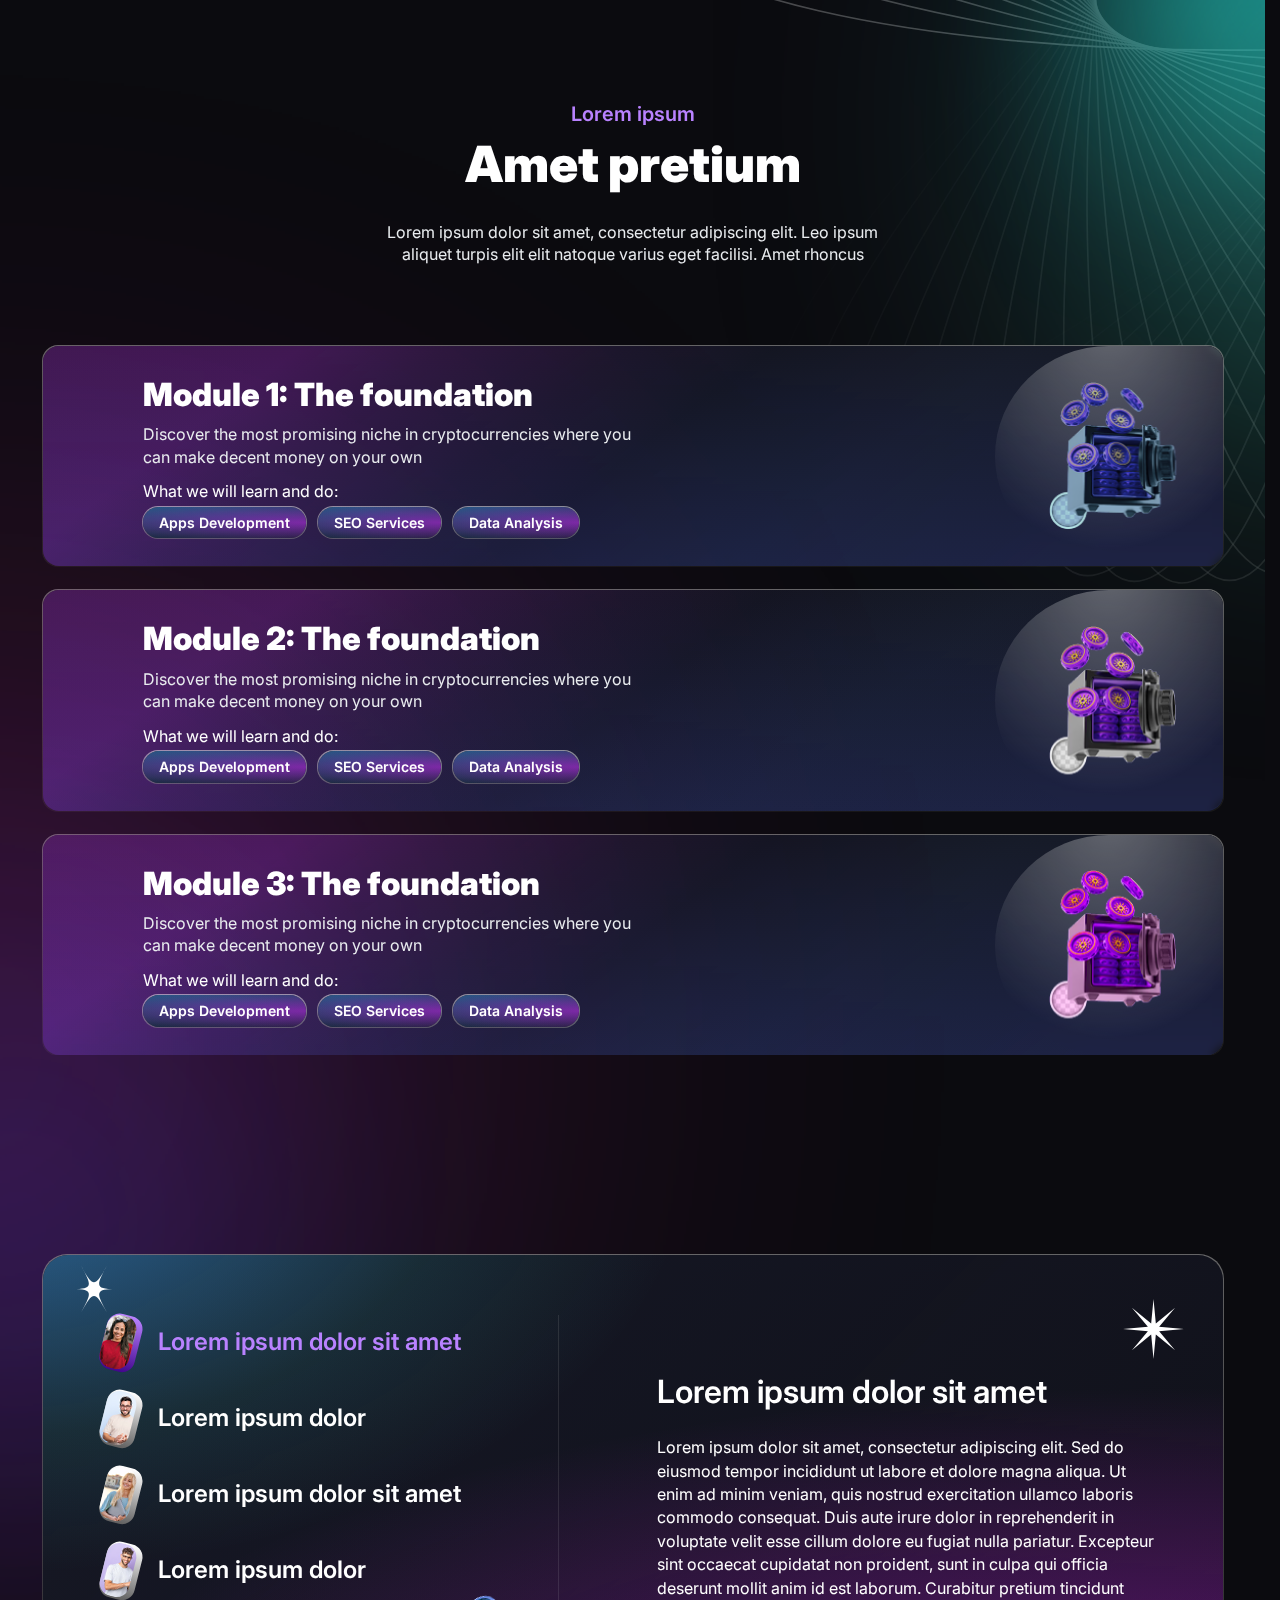
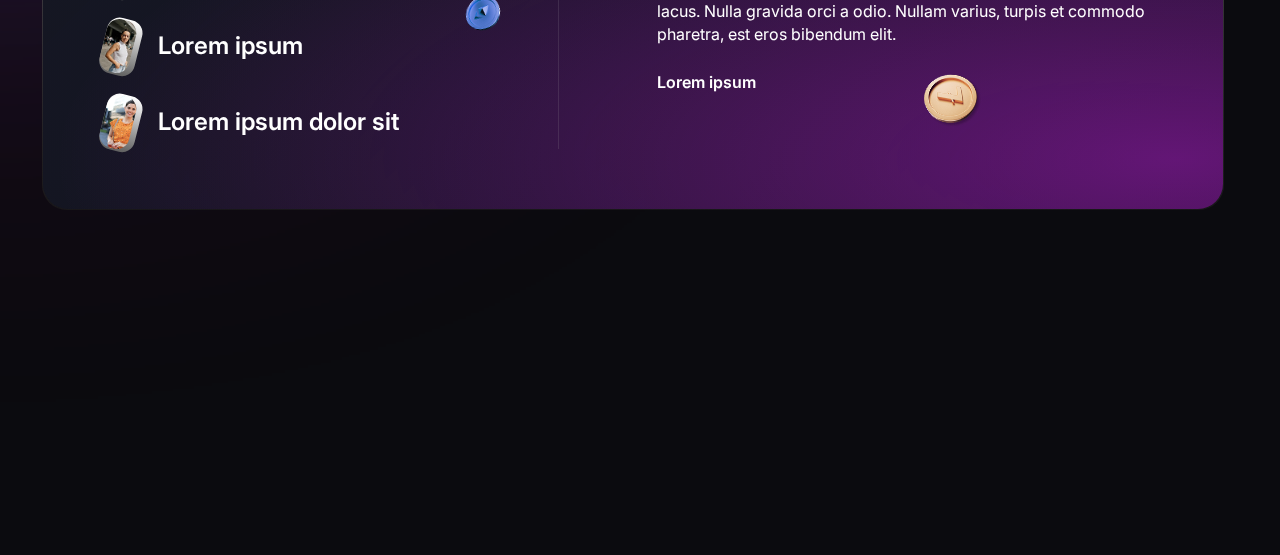
<file: final/index.html>
<!DOCTYPE html>
<html lang="en">
  <head>
    <meta charset="UTF-8" />
    <meta name="viewport" content="width=device-width, initial-scale=1.0" />
    <link rel="stylesheet" href="./styles/style.css" />
    <title>Crypto</title>
  </head>
  <body>
    <main class="main">
      <section class="modules section">
        <svg
          class="modules__looper"
          viewBox="0 0 767 1483"
          fill="none"
          xmlns="http://www.w3.org/2000/svg"
        >
          <g opacity="0.5">
            <path
              opacity="0.0344828"
              d="M1263 344.717C1255.95 336.32 1245.35 331.143 1231.49 329.063C1217.61 326.982 1200.53 328.014 1180.65 331.989C1140.88 339.937 1090.1 359.609 1031.76 389.292C915.079 448.649 768.328 547.934 619.178 673.086C470.028 798.237 346.768 925.519 268.051 1030.12C228.688 1082.42 200.498 1129.01 185.765 1166.79C178.398 1185.69 174.415 1202.33 174.055 1216.35C173.695 1230.37 176.953 1241.71 183.999 1250.11C191.045 1258.5 201.646 1263.68 215.512 1265.76C229.386 1267.84 246.466 1266.81 266.351 1262.83C306.119 1254.88 356.894 1235.21 415.241 1205.53C531.919 1146.17 678.671 1046.89 827.821 921.737C976.971 796.585 1100.23 669.303 1178.95 564.705C1218.31 512.399 1246.5 465.811 1261.23 428.027C1268.6 409.135 1272.58 392.494 1272.94 378.469C1273.3 364.452 1270.04 353.113 1263 344.717Z"
              stroke="#2B2C3B"
              stroke-width="2"
            />
            <path
              opacity="0.0689655"
              d="M1221.49 293.79C1213.74 286.04 1202.73 281.806 1188.74 280.942C1174.73 280.079 1157.81 282.596 1138.34 288.288C1099.42 299.672 1050.55 323.695 995.016 358.349C883.955 427.65 746.415 539.348 608.74 677.022C471.065 814.697 359.368 952.237 290.067 1063.3C255.412 1118.84 231.39 1167.7 220.006 1206.63C214.313 1226.09 211.796 1243.01 212.66 1257.02C213.523 1271.01 217.757 1282.02 225.508 1289.77C233.258 1297.53 244.27 1301.76 258.265 1302.62C272.268 1303.49 289.193 1300.97 308.655 1295.28C347.579 1283.89 396.447 1259.87 451.985 1225.22C563.046 1155.92 700.586 1044.22 838.26 906.543C975.935 768.868 1087.63 631.328 1156.93 520.267C1191.59 464.73 1215.61 415.862 1226.99 376.938C1232.69 357.475 1235.2 340.55 1234.34 326.547C1233.48 312.553 1229.24 301.541 1221.49 293.79Z"
              stroke="#2B2C3B"
              stroke-width="2"
            />
            <path
              opacity="0.103448"
              d="M1176.19 246.652C1167.8 239.607 1156.46 236.349 1142.44 236.708C1128.42 237.068 1111.78 241.051 1092.88 248.418C1055.1 263.151 1008.51 291.341 956.206 330.705C851.608 409.421 724.326 532.681 599.174 681.831C474.023 830.981 374.738 977.733 315.38 1094.41C285.698 1152.76 266.026 1203.53 258.078 1243.3C254.103 1263.19 253.071 1280.27 255.152 1294.14C257.231 1308.01 262.409 1318.61 270.806 1325.65C279.202 1332.7 290.541 1335.96 304.558 1335.6C318.583 1335.24 335.224 1331.25 354.116 1323.89C391.9 1309.15 438.488 1280.96 490.794 1241.6C595.392 1162.88 722.674 1039.62 847.826 890.474C972.977 741.324 1072.26 594.572 1131.62 477.894C1161.3 419.548 1180.97 368.772 1188.92 329.004C1192.9 309.119 1193.93 292.039 1191.85 278.165C1189.77 264.299 1184.59 253.698 1176.19 246.652Z"
              stroke="#2B2C3B"
              stroke-width="2"
            />
            <path
              opacity="0.137931"
              d="M1127.45 203.619C1118.47 197.332 1106.89 195.074 1092.96 196.654C1079.02 198.235 1062.79 203.653 1044.61 212.638C1008.26 230.609 964.302 262.752 915.626 306.524C818.286 394.057 702.232 527.942 590.556 687.432C478.879 846.922 392.762 1001.77 343.8 1123.18C319.316 1183.89 304.144 1236.18 299.692 1276.49C297.466 1296.65 297.926 1313.75 301.208 1327.39C304.488 1341.03 310.57 1351.14 319.549 1357.42C328.528 1363.71 340.108 1365.97 354.039 1364.39C367.979 1362.81 384.211 1357.39 402.389 1348.4C438.744 1330.43 482.699 1298.29 531.375 1254.52C628.714 1166.98 744.769 1033.1 856.445 873.609C968.121 714.119 1054.24 559.273 1103.2 437.865C1127.68 377.154 1142.86 324.857 1147.31 284.547C1149.53 264.392 1149.07 247.287 1145.79 233.647C1142.51 220.015 1136.43 209.905 1127.45 203.619Z"
              stroke="#2B2C3B"
              stroke-width="2"
            />
            <path
              opacity="0.172414"
              d="M1075.63 164.976C1066.14 159.495 1054.41 158.256 1040.67 161.044C1026.92 163.834 1011.22 170.646 993.895 181.181C959.244 202.252 918.259 238.104 873.583 285.952C784.243 381.635 680.299 525.125 582.948 693.741C485.597 862.358 413.304 1024.12 375.109 1149.33C356.009 1211.95 345.454 1265.37 344.531 1305.91C344.07 1326.18 346.019 1343.19 350.478 1356.49C354.934 1369.78 361.874 1379.32 371.366 1384.8C380.859 1390.28 392.591 1391.52 406.332 1388.73C420.082 1385.94 435.779 1379.13 453.105 1368.6C487.756 1347.53 528.741 1311.67 573.417 1263.83C662.757 1168.14 766.701 1024.65 864.052 856.037C961.403 687.42 1033.7 525.658 1071.89 400.445C1090.99 337.83 1101.55 284.41 1102.47 243.866C1102.93 223.594 1100.98 206.593 1096.52 193.291C1092.07 179.997 1085.13 170.456 1075.63 164.976Z"
              stroke="#2B2C3B"
              stroke-width="2"
            />
            <path
              opacity="0.206897"
              d="M1021.14 130.977C1011.2 126.345 999.407 126.132 985.961 130.107C972.507 134.085 957.464 142.239 941.122 154.245C908.439 178.255 870.734 217.543 830.399 269.102C749.738 372.209 658.695 524.211 576.411 700.671C494.126 877.13 436.206 1044.58 409.07 1172.64C395.501 1236.68 389.641 1290.82 392.256 1331.29C393.563 1351.53 396.987 1368.29 402.588 1381.16C408.185 1394.01 415.93 1402.91 425.864 1407.54C435.798 1412.18 447.594 1412.39 461.04 1408.41C474.494 1404.44 489.537 1396.28 505.879 1384.28C538.562 1360.26 576.267 1320.98 616.602 1269.42C697.263 1166.31 788.306 1014.31 870.59 837.849C952.875 661.389 1010.79 493.941 1037.93 365.876C1051.5 301.835 1057.36 247.698 1054.75 207.228C1053.44 186.993 1050.01 170.227 1044.41 157.364C1038.82 144.509 1031.07 135.609 1021.14 130.977Z"
              stroke="#2B2C3B"
              stroke-width="2"
            />
            <path
              opacity="0.241379"
              d="M964.374 101.831C954.074 98.0823 942.305 98.8988 929.257 104.031C916.201 109.166 901.925 118.6 886.692 131.984C856.226 158.752 822.089 201.176 786.4 256.055C715.033 365.799 637.585 525.158 570.993 708.118C504.401 891.077 461.295 1062.94 445.424 1192.88C437.488 1257.86 436.368 1312.3 442.501 1352.39C445.567 1372.43 450.438 1388.84 457.139 1401.16C463.836 1413.48 472.327 1421.67 482.627 1425.42C492.927 1429.17 504.696 1428.35 517.745 1423.22C530.801 1418.09 545.076 1408.65 560.309 1395.27C590.775 1368.5 624.913 1326.08 660.601 1271.2C731.968 1161.45 809.417 1002.09 876.008 819.134C942.6 636.175 985.706 464.316 1001.58 334.373C1009.51 269.393 1010.63 214.951 1004.5 174.863C1001.43 154.818 996.563 138.415 989.862 126.089C983.165 113.771 974.674 105.58 964.374 101.831Z"
              stroke="#2B2C3B"
              stroke-width="2"
            />
            <path
              opacity="0.275862"
              d="M905.778 77.7299C895.19 74.893 883.536 76.7322 870.985 82.9818C858.426 89.2351 845.027 99.8777 831.019 114.539C803.002 143.86 772.692 189.098 741.922 246.878C680.391 362.425 617.127 527.928 566.734 715.995C516.342 904.062 488.379 1079.02 483.893 1209.86C481.65 1275.28 485.28 1329.61 494.883 1369.01C499.685 1388.71 505.967 1404.63 513.717 1416.33C521.462 1428.01 530.634 1435.43 541.222 1438.27C551.809 1441.11 563.463 1439.27 576.014 1433.02C588.573 1426.76 601.972 1416.12 615.981 1401.46C643.998 1372.14 674.308 1326.9 705.077 1269.12C766.608 1153.58 829.873 988.072 880.265 800.005C930.658 611.938 958.62 436.976 963.106 306.144C965.349 240.72 961.719 186.388 952.116 146.987C947.315 127.286 941.032 111.369 933.283 99.6744C925.538 87.9864 916.365 80.5668 905.778 77.7299Z"
              stroke="#2B2C3B"
              stroke-width="2"
            />
            <path
              opacity="0.310345"
              d="M845.794 58.8005C835 56.8972 823.551 59.7451 811.592 67.0648C799.626 74.3889 787.206 86.1588 774.528 101.985C749.173 133.636 722.921 181.344 697.305 241.586C646.078 362.056 597.479 532.443 563.67 724.186C529.86 915.93 517.253 1092.66 524.187 1223.39C527.654 1288.76 536.006 1342.57 549.006 1380.98C555.506 1400.19 563.152 1415.5 571.892 1426.47C580.626 1437.44 590.41 1444.03 601.205 1445.94C611.999 1447.84 623.448 1444.99 635.407 1437.67C647.373 1430.35 659.793 1418.58 672.471 1402.75C697.826 1371.1 724.078 1323.39 749.694 1263.15C800.921 1142.68 849.52 972.294 883.329 780.551C917.139 588.807 929.746 412.074 922.812 281.349C919.345 215.979 910.993 162.169 897.993 123.755C891.493 104.547 883.847 89.2392 875.107 78.2643C866.373 67.2958 856.589 60.7039 845.794 58.8005Z"
              stroke="#2B2C3B"
              stroke-width="2"
            />
            <path
              opacity="0.344828"
              d="M784.881 45.1514C773.962 44.1961 762.805 48.031 751.529 56.3652C740.247 64.7043 728.9 77.5119 717.65 94.3827C695.15 128.123 673.156 177.937 652.888 240.183C612.356 364.659 578.792 538.633 561.822 732.594C544.853 926.555 547.697 1103.71 565.998 1233.34C575.15 1298.16 588.159 1351.03 604.458 1388.17C612.608 1406.74 621.559 1421.32 631.221 1431.49C640.878 1441.66 651.2 1447.37 662.119 1448.33C673.038 1449.28 684.196 1445.45 695.471 1437.11C706.753 1428.77 718.1 1415.97 729.351 1399.1C751.85 1365.35 773.844 1315.54 794.113 1253.29C834.645 1128.82 868.209 954.844 885.178 760.884C902.147 566.923 899.304 389.764 881.002 260.141C871.851 195.321 858.841 142.445 842.542 105.309C834.393 86.7414 825.441 72.1578 815.779 61.9863C806.122 51.8208 795.8 46.1067 784.881 45.1514Z"
              stroke="#2B2C3B"
              stroke-width="2"
            />
            <path
              opacity="0.37931"
              d="M723.499 36.8363C712.539 36.8363 701.758 41.629 691.252 50.9142C680.74 60.2048 670.552 73.9528 660.815 91.7399C641.341 127.313 623.773 178.854 609.006 242.63C579.477 370.165 561.204 546.402 561.204 741.104C561.204 935.805 579.477 1112.04 609.006 1239.58C623.773 1303.35 641.341 1354.89 660.815 1390.47C670.552 1408.25 680.74 1422 691.252 1431.29C701.758 1440.58 712.539 1445.37 723.499 1445.37C734.46 1445.37 745.241 1440.58 755.747 1431.29C766.259 1422 776.447 1408.25 786.184 1390.47C805.658 1354.89 823.226 1303.35 837.993 1239.58C867.522 1112.04 885.795 935.805 885.795 741.104C885.795 546.402 867.522 370.165 837.993 242.63C823.226 178.854 805.658 127.313 786.184 91.7399C776.447 73.9528 766.259 60.2048 755.747 50.9142C745.241 41.629 734.46 36.8363 723.499 36.8363Z"
              stroke="#2B2C3B"
              stroke-width="2"
            />
            <path
              opacity="0.413793"
              d="M662.118 33.8852C651.199 34.8405 640.877 40.5546 631.221 50.7201C621.558 60.8916 612.607 75.4752 604.457 94.0432C588.159 131.178 575.149 184.055 565.997 248.874C547.696 378.497 544.852 555.657 561.822 749.618C578.791 943.578 612.355 1117.55 652.887 1242.03C673.155 1304.27 695.149 1354.09 717.649 1387.83C728.899 1404.7 740.247 1417.51 751.529 1425.85C762.804 1434.18 773.961 1438.02 784.88 1437.06C795.8 1436.1 806.121 1430.39 815.778 1420.23C825.441 1410.05 834.392 1395.47 842.541 1376.9C858.84 1339.77 871.85 1286.89 881.002 1222.07C899.303 1092.45 902.147 915.288 885.177 721.328C868.208 527.367 834.644 353.393 794.112 228.917C773.843 166.671 751.85 116.857 729.35 83.1165C718.1 66.2457 706.752 53.4381 695.47 45.099C684.195 36.7648 673.038 32.9299 662.118 33.8852Z"
              stroke="#2B2C3B"
              stroke-width="2"
            />
            <path
              opacity="0.448276"
              d="M601.204 36.2742C590.41 38.1775 580.626 44.7695 571.891 55.7379C563.152 66.7129 555.506 82.0211 549.006 101.229C536.006 139.643 527.654 193.452 524.186 258.823C517.252 389.548 529.86 566.281 563.669 758.025C597.479 949.768 646.078 1120.16 697.305 1240.62C722.921 1300.87 749.173 1348.57 774.528 1380.23C787.205 1396.05 799.626 1407.82 811.592 1415.15C823.551 1422.47 835 1425.31 845.794 1423.41C856.588 1421.51 866.373 1414.91 875.107 1403.95C883.846 1392.97 891.492 1377.66 897.993 1358.46C910.993 1320.04 919.344 1266.23 922.812 1200.86C929.746 1070.14 917.139 893.403 883.329 701.66C849.519 509.916 800.92 339.529 749.694 219.06C724.077 158.817 697.826 111.11 672.471 79.4585C659.793 63.6325 647.373 51.8625 635.407 44.5385C623.448 37.2187 611.999 34.3708 601.204 36.2742Z"
              stroke="#2B2C3B"
              stroke-width="2"
            />
            <path
              opacity="0.482759"
              d="M541.222 43.9434C530.634 46.7803 521.462 54.1999 513.717 65.8879C505.967 77.5827 499.685 93.4991 494.883 113.2C485.28 152.601 481.65 206.934 483.893 272.358C488.379 403.189 516.342 578.151 566.734 766.219C617.127 954.286 680.391 1119.79 741.922 1235.34C772.692 1293.12 803.002 1338.35 831.019 1367.67C845.027 1382.34 858.426 1392.98 870.985 1399.23C883.536 1405.48 895.19 1407.32 905.777 1404.48C916.365 1401.65 925.538 1394.23 933.283 1382.54C941.032 1370.84 947.315 1354.93 952.116 1335.23C961.719 1295.83 965.349 1241.49 963.106 1176.07C958.62 1045.24 930.657 870.276 880.265 682.208C829.873 494.141 766.608 328.638 705.077 213.092C674.307 155.311 643.998 110.073 615.981 80.7522C601.972 66.0912 588.573 55.4486 576.014 49.1953C563.463 42.9457 551.809 41.1065 541.222 43.9434Z"
              stroke="#2B2C3B"
              stroke-width="2"
            />
            <path
              opacity="0.517241"
              d="M482.626 56.7857C472.326 60.5346 463.835 68.7254 457.138 81.0439C450.438 93.3697 445.566 109.773 442.5 129.818C436.368 169.906 437.487 224.348 445.424 289.327C461.295 419.27 504.4 591.129 570.992 774.089C637.584 957.048 715.032 1116.41 786.4 1226.15C822.088 1281.03 856.225 1323.45 886.691 1350.22C901.924 1363.61 916.2 1373.04 929.256 1378.18C942.304 1383.31 954.074 1384.12 964.374 1380.38C974.673 1376.63 983.165 1368.44 989.861 1356.12C996.562 1343.79 1001.43 1327.39 1004.5 1307.34C1010.63 1267.26 1009.51 1212.81 1001.58 1147.83C985.705 1017.89 942.6 846.032 876.008 663.072C809.416 480.113 731.968 320.753 660.6 211.01C624.912 156.131 590.775 113.706 560.309 86.9388C545.076 73.5546 530.8 64.1203 517.744 58.9853C504.696 53.8534 492.926 53.0369 482.626 56.7857Z"
              stroke="#2B2C3B"
              stroke-width="2"
            />
            <path
              opacity="0.551724"
              d="M425.864 74.6681C415.93 79.3004 408.185 88.2002 402.587 101.055C396.986 113.918 393.563 130.684 392.255 150.919C389.64 191.389 395.5 245.527 409.07 309.567C436.206 437.633 494.126 605.081 576.41 781.54C658.695 958 749.737 1110 830.398 1213.11C870.733 1264.67 908.438 1303.96 941.121 1327.97C957.463 1339.97 972.507 1348.13 985.96 1352.1C999.406 1356.08 1011.2 1355.87 1021.14 1351.23C1031.07 1346.6 1038.82 1337.7 1044.41 1324.85C1050.01 1311.98 1053.44 1295.22 1054.74 1274.98C1057.36 1234.51 1051.5 1180.38 1037.93 1116.34C1010.79 988.27 952.874 820.822 870.589 644.362C788.305 467.903 697.263 315.9 616.602 212.794C576.266 161.234 538.561 121.946 505.879 97.9359C489.537 85.9303 474.493 77.7761 461.039 73.7987C447.594 69.8235 435.798 70.0359 425.864 74.6681Z"
              stroke="#2B2C3B"
              stroke-width="2"
            />
            <path
              opacity="0.586207"
              d="M371.366 97.406C361.874 102.886 354.934 112.427 350.478 125.722C346.019 139.024 344.07 156.024 344.531 176.296C345.454 216.84 356.009 270.261 375.109 332.875C413.303 458.088 485.597 619.851 582.948 788.467C680.299 957.084 784.243 1100.57 873.583 1196.26C918.258 1244.1 959.244 1279.96 993.895 1301.03C1011.22 1311.56 1026.92 1318.38 1040.67 1321.16C1054.41 1323.95 1066.14 1322.71 1075.63 1317.23C1085.13 1311.75 1092.07 1302.21 1096.52 1288.92C1100.98 1275.62 1102.93 1258.62 1102.47 1238.34C1101.55 1197.8 1090.99 1144.38 1071.89 1081.76C1033.7 956.551 961.403 794.788 864.052 626.172C766.701 457.555 662.757 314.066 573.417 218.382C528.741 170.534 487.756 134.682 453.105 113.611C435.779 103.076 420.081 96.2638 406.332 93.474C392.591 90.6859 380.859 91.9255 371.366 97.406Z"
              stroke="#2B2C3B"
              stroke-width="2"
            />
            <path
              opacity="0.62069"
              d="M319.549 124.789C310.571 131.076 304.489 141.185 301.208 154.817C297.926 168.458 297.466 185.563 299.692 205.718C304.145 246.027 319.316 298.325 343.8 359.036C392.763 480.443 478.88 635.29 590.556 794.78C702.232 954.27 818.286 1088.15 915.626 1175.69C964.302 1219.46 1008.26 1251.6 1044.61 1269.57C1062.79 1278.56 1079.02 1283.98 1092.96 1285.56C1106.89 1287.14 1118.47 1284.88 1127.45 1278.59C1136.43 1272.31 1142.51 1262.2 1145.79 1248.56C1149.07 1234.92 1149.53 1217.82 1147.31 1197.66C1142.86 1157.36 1127.68 1105.06 1103.2 1044.35C1054.24 922.939 968.121 768.092 856.445 608.602C744.769 449.112 628.715 315.228 531.375 227.695C482.699 183.923 438.745 151.779 402.389 133.809C384.211 124.823 367.98 119.405 354.04 117.825C340.108 116.245 328.528 118.502 319.549 124.789Z"
              stroke="#2B2C3B"
              stroke-width="2"
            />
            <path
              opacity="0.655172"
              d="M270.806 156.557C262.409 163.603 257.231 174.204 255.152 188.07C253.071 201.944 254.103 219.024 258.078 238.909C266.026 278.677 285.698 329.453 315.38 387.799C374.738 504.477 474.023 651.229 599.174 800.379C724.326 949.529 851.608 1072.79 956.206 1151.51C1008.51 1190.87 1055.1 1219.06 1092.88 1233.79C1111.78 1241.16 1128.42 1245.14 1142.44 1245.5C1156.46 1245.86 1167.8 1242.6 1176.19 1235.56C1184.59 1228.51 1189.77 1217.91 1191.85 1204.05C1193.93 1190.17 1192.9 1173.09 1188.92 1153.21C1180.97 1113.44 1161.3 1062.66 1131.62 1004.32C1072.26 887.638 972.977 740.886 847.826 591.736C722.674 442.586 595.392 319.326 490.794 240.61C438.488 201.247 391.9 173.056 354.116 158.323C335.224 150.956 318.583 146.973 304.558 146.613C290.541 146.254 279.202 149.512 270.806 156.557Z"
              stroke="#2B2C3B"
              stroke-width="2"
            />
            <path
              opacity="0.689655"
              d="M225.508 192.436C217.757 200.186 213.523 211.198 212.66 225.193C211.796 239.196 214.313 256.121 220.006 275.583C231.39 314.507 255.413 363.375 290.067 418.913C359.368 529.973 471.065 667.514 608.74 805.188C746.415 942.863 883.955 1054.56 995.016 1123.86C1050.55 1158.52 1099.42 1182.54 1138.35 1193.92C1157.81 1199.61 1174.73 1202.13 1188.74 1201.27C1202.73 1200.4 1213.74 1196.17 1221.49 1188.42C1229.24 1180.67 1233.48 1169.66 1234.34 1155.66C1235.2 1141.66 1232.69 1124.74 1226.99 1105.27C1215.61 1066.35 1191.59 1017.48 1156.93 961.943C1087.63 850.883 975.935 713.343 838.26 575.668C700.586 437.993 563.046 326.295 451.985 256.995C396.447 222.34 347.579 198.318 308.656 186.934C289.193 181.241 272.268 178.724 258.265 179.588C244.271 180.451 233.259 184.685 225.508 192.436Z"
              stroke="#2B2C3B"
              stroke-width="2"
            />
            <path
              opacity="0.724138"
              d="M183.999 232.415C176.953 240.812 173.695 252.151 174.055 266.168C174.415 280.192 178.398 296.834 185.764 315.726C200.498 353.51 228.688 400.098 268.051 452.404C346.768 557.002 470.028 684.284 619.178 809.435C768.328 934.587 915.079 1033.87 1031.76 1093.23C1090.1 1122.91 1140.88 1142.58 1180.65 1150.53C1200.53 1154.51 1217.61 1155.54 1231.49 1153.46C1245.35 1151.38 1255.95 1146.2 1263 1137.8C1270.04 1129.41 1273.3 1118.07 1272.94 1104.05C1272.58 1090.03 1268.6 1073.39 1261.23 1054.49C1246.5 1016.71 1218.31 970.122 1178.95 917.816C1100.23 813.218 976.971 685.936 827.821 560.784C678.671 435.633 531.919 336.347 415.241 276.99C356.894 247.308 306.118 227.636 266.35 219.688C246.466 215.713 229.386 214.681 215.511 216.762C201.646 218.841 191.044 224.019 183.999 232.415Z"
              stroke="#2B2C3B"
              stroke-width="2"
            />
            <path
              opacity="0.758621"
              d="M146.598 275.526C140.311 284.505 138.054 296.085 139.634 310.016C141.214 323.957 146.632 340.188 155.618 358.366C173.588 394.721 205.732 438.676 249.504 487.352C337.037 584.691 470.921 700.746 630.411 812.422C789.901 924.098 944.748 1010.22 1066.16 1059.18C1126.87 1083.66 1179.16 1098.83 1219.47 1103.29C1239.63 1105.51 1256.73 1105.05 1270.37 1101.77C1284.01 1098.49 1294.12 1092.41 1300.4 1083.43C1306.69 1074.45 1308.95 1062.87 1307.37 1048.94C1305.79 1035 1300.37 1018.77 1291.38 1000.59C1273.41 964.233 1241.27 920.279 1197.5 871.603C1109.96 774.263 976.079 658.209 816.589 546.533C657.099 434.856 502.252 348.739 380.845 299.777C320.133 275.293 267.836 260.122 227.527 255.669C207.372 253.443 190.266 253.903 176.626 257.185C162.994 260.466 152.885 266.547 146.598 275.526Z"
              stroke="#2B2C3B"
              stroke-width="2"
            />
            <path
              opacity="0.793103"
              d="M113.586 321.713C108.106 331.206 106.866 342.938 109.654 356.679C112.444 370.428 119.256 386.126 129.792 403.451C150.862 438.103 186.714 479.088 234.562 523.764C330.246 613.104 473.735 717.048 642.352 814.399C810.968 911.75 972.731 984.043 1097.94 1022.24C1160.56 1041.34 1213.98 1051.89 1254.52 1052.82C1274.8 1053.28 1291.8 1051.33 1305.1 1046.87C1318.39 1042.41 1327.93 1035.47 1333.41 1025.98C1338.89 1016.49 1340.13 1004.76 1337.35 991.014C1334.56 977.265 1327.74 961.568 1317.21 944.242C1296.14 909.591 1260.28 868.605 1212.44 823.93C1116.75 734.59 973.264 630.646 804.647 533.295C636.031 435.944 474.268 363.65 349.055 325.456C286.441 306.356 233.02 295.801 192.476 294.878C172.204 294.417 155.204 296.366 141.902 300.825C128.607 305.281 119.067 312.221 113.586 321.713Z"
              stroke="#2B2C3B"
              stroke-width="2"
            />
            <path
              opacity="0.827586"
              d="M85.2162 370.58C80.5839 380.514 80.3715 392.31 84.3467 405.756C88.3242 419.21 96.4784 434.253 108.484 450.595C132.494 483.278 171.782 520.983 223.342 561.318C326.448 641.979 478.451 733.022 654.91 815.306C831.37 897.59 998.818 955.51 1126.88 982.646C1190.92 996.216 1245.06 1002.08 1285.53 999.461C1305.77 998.154 1322.53 994.73 1335.4 989.129C1348.25 983.532 1357.15 975.787 1361.78 965.853C1366.41 955.919 1366.63 944.123 1362.65 930.677C1358.67 917.223 1350.52 902.179 1338.51 885.838C1314.5 853.155 1275.22 815.45 1223.66 775.114C1120.55 694.454 968.548 603.411 792.088 521.127C615.629 438.842 448.181 380.922 320.115 353.786C256.075 340.216 201.938 334.357 161.467 336.972C141.232 338.279 124.466 341.702 111.603 347.303C98.7482 352.901 89.8484 360.646 85.2162 370.58Z"
              stroke="#2B2C3B"
              stroke-width="2"
            />
            <path
              opacity="0.862069"
              d="M61.7052 421.712C57.9563 432.012 58.7729 443.781 63.9048 456.829C69.0397 469.885 78.474 484.161 91.8582 499.394C118.626 529.86 161.05 563.997 215.929 599.686C325.673 671.053 485.032 748.501 667.992 815.093C850.951 881.685 1022.81 924.791 1152.75 940.662C1217.73 948.598 1272.17 949.717 1312.26 943.585C1332.31 940.519 1348.71 935.648 1361.04 928.947C1373.36 922.25 1381.55 913.759 1385.29 903.459C1389.04 893.159 1388.23 881.39 1383.1 868.341C1377.96 855.285 1368.53 841.01 1355.14 825.776C1328.37 795.311 1285.95 761.173 1231.07 725.485C1121.33 654.118 961.968 576.669 779.008 510.078C596.049 443.486 424.19 400.38 294.247 384.509C229.267 376.572 174.825 375.453 134.737 381.585C114.692 384.652 98.2892 389.523 85.9634 396.224C73.6449 402.921 65.4541 411.412 61.7052 421.712Z"
              stroke="#2B2C3B"
              stroke-width="2"
            />
            <path
              opacity="0.896552"
              d="M43.2299 474.677C40.393 485.264 42.2322 496.918 48.4818 509.469C54.7351 522.028 65.3777 535.427 80.0387 549.436C109.36 577.452 154.598 607.762 212.378 638.532C327.925 700.063 493.428 763.327 681.495 813.72C869.562 864.112 1044.52 892.075 1175.36 896.561C1240.78 898.804 1295.11 895.174 1334.51 885.571C1354.21 880.77 1370.13 874.487 1381.83 866.737C1393.51 858.992 1400.93 849.82 1403.77 839.232C1406.61 828.645 1404.77 816.991 1398.52 804.44C1392.26 791.881 1381.62 778.482 1366.96 764.473C1337.64 736.456 1292.4 706.147 1234.62 675.377C1119.08 613.846 953.572 550.581 765.505 500.189C577.438 449.797 402.476 421.834 271.644 417.348C206.22 415.105 151.888 418.735 112.487 428.338C92.7856 433.139 76.8692 439.422 65.1744 447.172C53.4864 454.916 46.0668 464.089 43.2299 474.677Z"
              stroke="#2B2C3B"
              stroke-width="2"
            />
            <path
              opacity="0.931035"
              d="M29.9324 529.028C28.029 539.822 30.8769 551.271 38.1967 563.23C45.5207 575.196 57.2907 587.617 73.1167 600.294C104.768 625.649 152.476 651.901 212.718 677.517C333.187 728.744 503.574 777.343 695.318 811.153C887.062 844.962 1063.79 857.57 1194.52 850.636C1259.89 847.168 1313.7 838.816 1352.11 825.816C1371.32 819.316 1386.63 811.67 1397.6 802.931C1408.57 794.196 1415.17 784.412 1417.07 773.618C1418.97 762.823 1416.12 751.374 1408.8 739.415C1401.48 727.449 1389.71 715.029 1373.88 702.351C1342.23 676.996 1294.53 650.745 1234.28 625.128C1113.81 573.902 943.426 525.303 751.683 491.493C559.939 457.683 383.206 445.076 252.481 452.01C187.11 455.478 133.301 463.829 94.8869 476.829C75.6793 483.33 60.3711 490.976 49.3961 499.715C38.4277 508.449 31.8357 518.234 29.9324 529.028Z"
              stroke="#2B2C3B"
              stroke-width="2"
            />
            <path
              opacity="0.965517"
              d="M21.9132 584.313C20.9578 595.232 24.7927 606.39 33.1269 617.665C41.466 628.947 54.2737 640.295 71.1445 651.545C104.885 674.044 154.699 696.038 216.945 716.307C341.421 756.839 515.395 790.403 709.356 807.372C903.316 824.341 1080.48 821.498 1210.1 803.196C1274.92 794.045 1327.79 781.035 1364.93 764.736C1383.5 756.587 1398.08 747.636 1408.25 737.973C1418.42 728.316 1424.13 717.994 1425.09 707.075C1426.04 696.156 1422.21 684.999 1413.87 673.723C1405.54 662.441 1392.73 651.094 1375.86 639.844C1342.12 617.344 1292.3 595.35 1230.06 575.082C1105.58 534.55 931.606 500.986 737.646 484.016C543.685 467.047 366.525 469.891 236.902 488.192C172.083 497.344 119.206 510.353 82.0711 526.652C63.5031 534.802 48.9195 543.753 38.748 553.415C28.5825 563.072 22.8685 573.394 21.9132 584.313Z"
              stroke="#2B2C3B"
              stroke-width="2"
            />
            <path
              d="M19.2318 640.063C19.2318 651.024 24.0245 661.804 33.3097 672.311C42.6003 682.823 56.3483 693.011 74.1354 702.748C109.709 722.221 161.25 739.79 225.025 754.556C352.56 784.085 528.798 802.358 723.499 802.358C918.201 802.358 1094.44 784.085 1221.97 754.556C1285.75 739.79 1337.29 722.221 1372.86 702.748C1390.65 693.011 1404.4 682.823 1413.69 672.311C1422.97 661.804 1427.77 651.024 1427.77 640.063C1427.77 629.102 1422.97 618.322 1413.69 607.816C1404.4 597.303 1390.65 587.115 1372.86 577.378C1337.29 557.905 1285.75 540.336 1221.97 525.57C1094.44 496.041 918.201 477.768 723.499 477.768C528.798 477.768 352.56 496.041 225.025 525.57C161.25 540.336 109.709 557.905 74.1354 577.378C56.3483 587.115 42.6003 597.303 33.3097 607.816C24.0245 618.322 19.2318 629.102 19.2318 640.063Z"
              stroke="#2B2C3B"
              stroke-width="2"
            />
          </g>
        </svg>
        <div class="modules__glow"></div>
        <div class="modules__inner">
          <div class="container">
            <div class="modules__text">
              <h5 class="modules__subtitle section__subtitle">Lorem ipsum</h5>
              <h2 class="modules__title section__title">Amet pretium</h2>
              <p class="modules__body-text section__body-text">
                Lorem ipsum dolor sit amet, consectetur adipiscing elit. Leo
                ipsum aliquet turpis elit elit natoque varius eget facilisi.
                Amet rhoncus
              </p>
            </div>
          </div>
          <div class="modules__content">
            <div class="container">
              <div class="modules__cards">
                <div class="modules__card">
                  <div class="modules__card-content">
                    <div class="modules__card-drop-down">
                      <div class="modules__card-top">
                        <p class="modules__card-title">
                          Module 1: The foundation
                        </p>
                        <button class="modules__card-icon-wrapper">
                          <svg
                            class="modules__card-arrow visible-mobile"
                            viewBox="0 0 29 12"
                            fill="none"
                            xmlns="http://www.w3.org/2000/svg"
                          >
                            <path
                              d="M2.2487 0.315406L13.5702 9.53686C13.8173 9.7391 14.1507 9.85254 14.4982 9.85254C14.8457 9.85254 15.1791 9.7391 15.4262 9.53686L26.7501 0.317406C26.9987 0.115267 27.3332 0.00200071 27.6817 0.00200071C28.0302 0.0020007 28.3647 0.115267 28.6133 0.317406C28.7357 0.416154 28.833 0.534179 28.8994 0.664524C28.9658 0.79487 29 0.9349 29 1.07636C29 1.21782 28.9658 1.35785 28.8994 1.4882C28.833 1.61854 28.7357 1.73657 28.6133 1.83531L17.2942 11.0548C16.5486 11.6606 15.5455 12 14.5006 12C13.4558 12 12.4526 11.6606 11.7071 11.0548L0.387957 1.83532C0.26519 1.73654 0.167604 1.61839 0.100967 1.48786C0.0343323 1.35733 -1.89284e-06 1.21706 -1.89453e-06 1.07536C-1.89621e-06 0.93366 0.0343323 0.793396 0.100967 0.662865C0.167604 0.532334 0.26519 0.414186 0.387957 0.315406C0.636511 0.113267 0.971054 3.34242e-07 1.31954 3.30086e-07C1.66802 3.25931e-07 2.00256 0.113267 2.25112 0.315406"
                              fill="white"
                            />
                          </svg>
                        </button>
                      </div>
                      <div class="modules__card-text-wrapper">
                        <div class="modules__card-hide-text">
                          <p class="modules__card-text section__body-text">
                            Discover the most promising niche in
                            cryptocurrencies where you can make decent money on
                            your own
                          </p>
                        </div>
                      </div>
                    </div>
                    <p class="modules__subtitle">What we will learn and do:</p>
                    <div class="modules__card-buttons">
                      <a href="#" class="modules__card-btn button--hash"
                        >Apps Development</a
                      >
                      <a href="#" class="modules__card-btn button--hash"
                        >SEO Services</a
                      >
                      <a href="#" class="modules__card-btn button--hash"
                        >Data Analysis</a
                      >
                    </div>
                  </div>
                  <img
                    src="./public/images/modules/card1.png"
                    alt="card image"
                    class="modules__card-image"
                  />
                </div>
                <div class="modules__card">
                  <div class="modules__card-content">
                    <div class="modules__card-drop-down">
                      <div class="modules__card-top">
                        <p class="modules__card-title">
                          Module 2: The foundation
                        </p>
                        <button class="modules__card-icon-wrapper">
                          <svg
                            class="modules__card-arrow visible-mobile"
                            viewBox="0 0 29 12"
                            fill="none"
                            xmlns="http://www.w3.org/2000/svg"
                          >
                            <path
                              d="M2.2487 0.315406L13.5702 9.53686C13.8173 9.7391 14.1507 9.85254 14.4982 9.85254C14.8457 9.85254 15.1791 9.7391 15.4262 9.53686L26.7501 0.317406C26.9987 0.115267 27.3332 0.00200071 27.6817 0.00200071C28.0302 0.0020007 28.3647 0.115267 28.6133 0.317406C28.7357 0.416154 28.833 0.534179 28.8994 0.664524C28.9658 0.79487 29 0.9349 29 1.07636C29 1.21782 28.9658 1.35785 28.8994 1.4882C28.833 1.61854 28.7357 1.73657 28.6133 1.83531L17.2942 11.0548C16.5486 11.6606 15.5455 12 14.5006 12C13.4558 12 12.4526 11.6606 11.7071 11.0548L0.387957 1.83532C0.26519 1.73654 0.167604 1.61839 0.100967 1.48786C0.0343323 1.35733 -1.89284e-06 1.21706 -1.89453e-06 1.07536C-1.89621e-06 0.93366 0.0343323 0.793396 0.100967 0.662865C0.167604 0.532334 0.26519 0.414186 0.387957 0.315406C0.636511 0.113267 0.971054 3.34242e-07 1.31954 3.30086e-07C1.66802 3.25931e-07 2.00256 0.113267 2.25112 0.315406"
                              fill="white"
                            />
                          </svg>
                        </button>
                      </div>
                      <div class="modules__card-text-wrapper">
                        <div class="modules__card-hide-text">
                          <p class="modules__card-text section__body-text">
                            Discover the most promising niche in
                            cryptocurrencies where you can make decent money on
                            your own
                          </p>
                        </div>
                      </div>
                    </div>
                    <p class="modules__subtitle">What we will learn and do:</p>
                    <div class="modules__card-buttons">
                      <a href="#" class="modules__card-btn button--hash"
                        >Apps Development</a
                      >
                      <a href="#" class="modules__card-btn button--hash"
                        >SEO Services</a
                      >
                      <a href="#" class="modules__card-btn button--hash"
                        >Data Analysis</a
                      >
                    </div>
                  </div>
                  <img
                    src="./public/images/modules/card2.png"
                    alt="card image"
                    class="modules__card-image"
                  />
                </div>
                <div class="modules__card">
                  <div class="modules__card-content">
                    <div class="modules__card-drop-down">
                      <div class="modules__card-top">
                        <p class="modules__card-title">
                          Module 3: The foundation
                        </p>
                        <button class="modules__card-icon-wrapper">
                          <svg
                            class="modules__card-arrow visible-mobile"
                            viewBox="0 0 29 12"
                            fill="none"
                            xmlns="http://www.w3.org/2000/svg"
                          >
                            <path
                              d="M2.2487 0.315406L13.5702 9.53686C13.8173 9.7391 14.1507 9.85254 14.4982 9.85254C14.8457 9.85254 15.1791 9.7391 15.4262 9.53686L26.7501 0.317406C26.9987 0.115267 27.3332 0.00200071 27.6817 0.00200071C28.0302 0.0020007 28.3647 0.115267 28.6133 0.317406C28.7357 0.416154 28.833 0.534179 28.8994 0.664524C28.9658 0.79487 29 0.9349 29 1.07636C29 1.21782 28.9658 1.35785 28.8994 1.4882C28.833 1.61854 28.7357 1.73657 28.6133 1.83531L17.2942 11.0548C16.5486 11.6606 15.5455 12 14.5006 12C13.4558 12 12.4526 11.6606 11.7071 11.0548L0.387957 1.83532C0.26519 1.73654 0.167604 1.61839 0.100967 1.48786C0.0343323 1.35733 -1.89284e-06 1.21706 -1.89453e-06 1.07536C-1.89621e-06 0.93366 0.0343323 0.793396 0.100967 0.662865C0.167604 0.532334 0.26519 0.414186 0.387957 0.315406C0.636511 0.113267 0.971054 3.34242e-07 1.31954 3.30086e-07C1.66802 3.25931e-07 2.00256 0.113267 2.25112 0.315406"
                              fill="white"
                            />
                          </svg>
                        </button>
                      </div>
                      <div class="modules__card-text-wrapper">
                        <div class="modules__card-hide-text">
                          <p class="modules__card-text section__body-text">
                            Discover the most promising niche in
                            cryptocurrencies where you can make decent money on
                            your own
                          </p>
                        </div>
                      </div>
                    </div>
                    <p class="modules__subtitle">What we will learn and do:</p>
                    <div class="modules__card-buttons">
                      <a href="#" class="modules__card-btn button--hash"
                        >Apps Development</a
                      >
                      <a href="#" class="modules__card-btn button--hash"
                        >SEO Services</a
                      >
                      <a href="#" class="modules__card-btn button--hash"
                        >Data Analysis</a
                      >
                    </div>
                  </div>
                  <img
                    src="./public/images/modules/card3.png"
                    alt="card image"
                    class="modules__card-image"
                  />
                </div>
              </div>
            </div>
          </div>
        </div>
      </section>
      <section class="speakers section">
        <div class="speakers__glow"></div>
        <div class="container">
          <div class="speakers__inner">
            <div class="speakers__parts hidden-tablet">
              <svg
                class="speakers__star1"
                viewBox="0 0 52 48"
                fill="none"
                xmlns="http://www.w3.org/2000/svg"
              >
                <path
                  d="M38.9719 0.611328C32.8095 11.7445 29.4048 17.2963 25.9719 17.2963C22.539 17.2963 19.1342 11.7445 13 0.611328C19.1342 11.7445 22.0606 17.6195 20.3442 20.7038C18.6277 23.7882 12.2965 24.1113 0 24.1113C12.7468 24.1113 19.0779 24.4345 20.513 27.842C21.8636 31.0145 18.9372 36.8601 13 47.6113C19.1623 36.4782 22.5671 30.9263 26 30.9263C29.4329 30.9263 32.8377 36.4782 39 47.6113C32.4719 35.7732 29.6017 29.8982 32.0216 26.9607C34.1602 24.3757 40.4632 24.1113 52 24.1113C39 24.1113 32.6688 23.7588 31.4026 20.1457C30.2489 16.9145 33.1753 11.0982 38.9719 0.611328Z"
                  fill="white"
                />
              </svg>
              <svg
                class="speakers__star2"
                viewBox="0 0 61 60"
                fill="none"
                xmlns="http://www.w3.org/2000/svg"
              >
                <path
                  d="M30.5 0L32.8344 24.4567L52.0668 8.7868L36.1357 27.7039L61 30L36.1357 32.2961L52.0668 51.2132L32.8344 35.5433L30.5 60L28.1656 35.5433L8.93324 51.2132L24.8643 32.2961L0 30L24.8643 27.7039L8.93324 8.7868L28.1656 24.4567L30.5 0Z"
                  fill="white"
                />
              </svg>
              <img
                src="./public/images/people/coin-silver.png"
                alt=""
                class="speakers__coin speakers__coin--silver"
              />
              <img
                src="./public/images/people/coin-gold.png"
                alt=""
                class="speakers__coin speakers__coin--golden"
              />
            </div>
            <div class="speakers__people">
              <div class="speakers__person">
                <div class="speakers__person-bg"></div>
                <div class="speakers__person-text">
                  <button
                    class="speakers__person-info speakers__person-info--active"
                    data-id="1"
                  >
                    <div class="speakers__person-top">
                      <div class="speakers__person-img">
                        <div class="speakers__person-photo-wrapper">
                          <img
                            src="./public/images/people/1.png"
                            alt=""
                            class="speakers__person-photo"
                          />
                        </div>
                      </div>
                      <p class="speakers__person-title">
                        Lorem ipsum dolor sit amet
                      </p>
                    </div>
                    <svg
                      class="speakers__person-arrow visible-tablet"
                      viewBox="0 0 29 12"
                      fill="none"
                      xmlns="http://www.w3.org/2000/svg"
                    >
                      <path
                        d="M2.2487 0.315406L13.5702 9.53686C13.8173 9.7391 14.1507 9.85254 14.4982 9.85254C14.8457 9.85254 15.1791 9.7391 15.4262 9.53686L26.7501 0.317406C26.9987 0.115267 27.3332 0.00200071 27.6817 0.00200071C28.0302 0.0020007 28.3647 0.115267 28.6133 0.317406C28.7357 0.416154 28.833 0.534179 28.8994 0.664524C28.9658 0.79487 29 0.9349 29 1.07636C29 1.21782 28.9658 1.35785 28.8994 1.4882C28.833 1.61854 28.7357 1.73657 28.6133 1.83531L17.2942 11.0548C16.5486 11.6606 15.5455 12 14.5006 12C13.4558 12 12.4526 11.6606 11.7071 11.0548L0.387957 1.83532C0.26519 1.73654 0.167604 1.61839 0.100967 1.48786C0.0343323 1.35733 -1.89284e-06 1.21706 -1.89453e-06 1.07536C-1.89621e-06 0.93366 0.0343323 0.793396 0.100967 0.662865C0.167604 0.532334 0.26519 0.414186 0.387957 0.315406C0.636511 0.113267 0.971054 3.34242e-07 1.31954 3.30086e-07C1.66802 3.25931e-07 2.00256 0.113267 2.25112 0.315406"
                        fill="white"
                      />
                    </svg>
                  </button>
                  <div class="speakers__person-content visible-tablet">
                    <div class="speakers__person-content-hide">
                      <h3 class="speakers__content-item-title">
                        Lorem ipsum dolor sit amet
                      </h3>
                      <p class="speakers__content-item-text">
                        Lorem ipsum dolor sit amet, consectetur adipiscing elit.
                        Sed do eiusmod tempor incididunt ut labore et dolore
                        magna aliqua. Ut enim ad minim veniam, quis nostrud
                        exercitation ullamco laboris commodo consequat. Duis
                        aute irure dolor in reprehenderit in voluptate velit
                        esse cillum dolore eu fugiat nulla pariatur. Excepteur
                        sint occaecat cupidatat non proident, sunt in culpa qui
                        officia deserunt mollit anim id est laborum. Curabitur
                        pretium tincidunt lacus. Nulla gravida orci a odio.
                        Nullam varius, turpis et commodo pharetra, est eros
                        bibendum elit.
                      </p>
                      <p class="speakers__content-item-subtitle button-text">
                        Lorem ipsum
                      </p>
                    </div>
                  </div>
                </div>
              </div>
              <div class="speakers__person">
                <div class="speakers__person-bg"></div>

                <div class="speakers__person-text">
                  <button class="speakers__person-info" data-id="2">
                    <div class="speakers__person-top">
                      <div class="speakers__person-img">
                        <div class="speakers__person-photo-wrapper">
                          <img
                            src="./public/images/people/2.png"
                            alt=""
                            class="speakers__person-photo"
                          />
                        </div>
                      </div>
                      <p class="speakers__person-title">Lorem ipsum dolor</p>
                    </div>
                    <svg
                      class="speakers__person-arrow visible-tablet"
                      viewBox="0 0 29 12"
                      fill="none"
                      xmlns="http://www.w3.org/2000/svg"
                    >
                      <path
                        d="M2.2487 0.315406L13.5702 9.53686C13.8173 9.7391 14.1507 9.85254 14.4982 9.85254C14.8457 9.85254 15.1791 9.7391 15.4262 9.53686L26.7501 0.317406C26.9987 0.115267 27.3332 0.00200071 27.6817 0.00200071C28.0302 0.0020007 28.3647 0.115267 28.6133 0.317406C28.7357 0.416154 28.833 0.534179 28.8994 0.664524C28.9658 0.79487 29 0.9349 29 1.07636C29 1.21782 28.9658 1.35785 28.8994 1.4882C28.833 1.61854 28.7357 1.73657 28.6133 1.83531L17.2942 11.0548C16.5486 11.6606 15.5455 12 14.5006 12C13.4558 12 12.4526 11.6606 11.7071 11.0548L0.387957 1.83532C0.26519 1.73654 0.167604 1.61839 0.100967 1.48786C0.0343323 1.35733 -1.89284e-06 1.21706 -1.89453e-06 1.07536C-1.89621e-06 0.93366 0.0343323 0.793396 0.100967 0.662865C0.167604 0.532334 0.26519 0.414186 0.387957 0.315406C0.636511 0.113267 0.971054 3.34242e-07 1.31954 3.30086e-07C1.66802 3.25931e-07 2.00256 0.113267 2.25112 0.315406"
                        fill="white"
                      />
                    </svg>
                  </button>
                  <div class="speakers__person-content visible-tablet">
                    <div class="speakers__person-content-hide">
                      <h3 class="speakers__content-item-title">
                        Lorem ipsum dolor sit amet
                      </h3>
                      <p class="speakers__content-item-text">
                        Lorem ipsum dolor sit amet, consectetur adipiscing elit.
                        Sed do eiusmod tempor incididunt ut labore et dolore
                        magna aliqua. Ut enim ad minim veniam, quis nostrud
                        exercitation ullamco laboris commodo consequat. Duis
                        aute irure dolor in reprehenderit in voluptate velit
                        esse cillum dolore eu fugiat nulla pariatur. Excepteur
                        sint occaecat cupidatat non proident, sunt in culpa qui
                        officia deserunt mollit anim id est laborum. Curabitur
                        pretium tincidunt lacus. Nulla gravida orci a odio.
                        Nullam varius, turpis et commodo pharetra, est eros
                        bibendum elit.
                      </p>
                      <p class="speakers__content-item-subtitle button-text">
                        Lorem ipsum
                      </p>
                    </div>
                  </div>
                </div>
              </div>
              <div class="speakers__person">
                <div class="speakers__person-bg"></div>

                <div class="speakers__person-text">
                  <button class="speakers__person-info" data-id="3">
                    <div class="speakers__person-top">
                      <div class="speakers__person-img">
                        <div class="speakers__person-photo-wrapper">
                          <img
                            src="./public/images/people/3.png"
                            alt=""
                            class="speakers__person-photo"
                          />
                        </div>
                      </div>
                      <p class="speakers__person-title">
                        Lorem ipsum dolor sit amet
                      </p>
                    </div>
                    <svg
                      class="speakers__person-arrow visible-tablet"
                      viewBox="0 0 29 12"
                      fill="none"
                      xmlns="http://www.w3.org/2000/svg"
                    >
                      <path
                        d="M2.2487 0.315406L13.5702 9.53686C13.8173 9.7391 14.1507 9.85254 14.4982 9.85254C14.8457 9.85254 15.1791 9.7391 15.4262 9.53686L26.7501 0.317406C26.9987 0.115267 27.3332 0.00200071 27.6817 0.00200071C28.0302 0.0020007 28.3647 0.115267 28.6133 0.317406C28.7357 0.416154 28.833 0.534179 28.8994 0.664524C28.9658 0.79487 29 0.9349 29 1.07636C29 1.21782 28.9658 1.35785 28.8994 1.4882C28.833 1.61854 28.7357 1.73657 28.6133 1.83531L17.2942 11.0548C16.5486 11.6606 15.5455 12 14.5006 12C13.4558 12 12.4526 11.6606 11.7071 11.0548L0.387957 1.83532C0.26519 1.73654 0.167604 1.61839 0.100967 1.48786C0.0343323 1.35733 -1.89284e-06 1.21706 -1.89453e-06 1.07536C-1.89621e-06 0.93366 0.0343323 0.793396 0.100967 0.662865C0.167604 0.532334 0.26519 0.414186 0.387957 0.315406C0.636511 0.113267 0.971054 3.34242e-07 1.31954 3.30086e-07C1.66802 3.25931e-07 2.00256 0.113267 2.25112 0.315406"
                        fill="white"
                      />
                    </svg>
                  </button>
                  <div class="speakers__person-content visible-tablet">
                    <div class="speakers__person-content-hide">
                      <h3 class="speakers__content-item-title">
                        Lorem ipsum dolor sit amet
                      </h3>
                      <p class="speakers__content-item-text">
                        Lorem ipsum dolor sit amet, consectetur adipiscing elit.
                        Sed do eiusmod tempor incididunt ut labore et dolore
                        magna aliqua. Ut enim ad minim veniam, quis nostrud
                        exercitation ullamco laboris commodo consequat. Duis
                        aute irure dolor in reprehenderit in voluptate velit
                        esse cillum dolore eu fugiat nulla pariatur. Excepteur
                        sint occaecat cupidatat non proident, sunt in culpa qui
                        officia deserunt mollit anim id est laborum. Curabitur
                        pretium tincidunt lacus. Nulla gravida orci a odio.
                        Nullam varius, turpis et commodo pharetra, est eros
                        bibendum elit.
                      </p>
                      <p class="speakers__content-item-subtitle button-text">
                        Lorem ipsum
                      </p>
                    </div>
                  </div>
                </div>
              </div>
              <div class="speakers__person">
                <div class="speakers__person-bg"></div>

                <div class="speakers__person-text">
                  <button class="speakers__person-info" data-id="4">
                    <div class="speakers__person-top">
                      <div class="speakers__person-img">
                        <div class="speakers__person-photo-wrapper">
                          <img
                            src="./public/images/people/4.png"
                            alt=""
                            class="speakers__person-photo"
                          />
                        </div>
                      </div>
                      <p class="speakers__person-title">Lorem ipsum dolor</p>
                    </div>
                    <svg
                      class="speakers__person-arrow visible-tablet"
                      viewBox="0 0 29 12"
                      fill="none"
                      xmlns="http://www.w3.org/2000/svg"
                    >
                      <path
                        d="M2.2487 0.315406L13.5702 9.53686C13.8173 9.7391 14.1507 9.85254 14.4982 9.85254C14.8457 9.85254 15.1791 9.7391 15.4262 9.53686L26.7501 0.317406C26.9987 0.115267 27.3332 0.00200071 27.6817 0.00200071C28.0302 0.0020007 28.3647 0.115267 28.6133 0.317406C28.7357 0.416154 28.833 0.534179 28.8994 0.664524C28.9658 0.79487 29 0.9349 29 1.07636C29 1.21782 28.9658 1.35785 28.8994 1.4882C28.833 1.61854 28.7357 1.73657 28.6133 1.83531L17.2942 11.0548C16.5486 11.6606 15.5455 12 14.5006 12C13.4558 12 12.4526 11.6606 11.7071 11.0548L0.387957 1.83532C0.26519 1.73654 0.167604 1.61839 0.100967 1.48786C0.0343323 1.35733 -1.89284e-06 1.21706 -1.89453e-06 1.07536C-1.89621e-06 0.93366 0.0343323 0.793396 0.100967 0.662865C0.167604 0.532334 0.26519 0.414186 0.387957 0.315406C0.636511 0.113267 0.971054 3.34242e-07 1.31954 3.30086e-07C1.66802 3.25931e-07 2.00256 0.113267 2.25112 0.315406"
                        fill="white"
                      />
                    </svg>
                  </button>
                  <div class="speakers__person-content visible-tablet">
                    <div class="speakers__person-content-hide">
                      <h3 class="speakers__content-item-title">
                        Lorem ipsum dolor sit amet
                      </h3>
                      <p class="speakers__content-item-text">
                        Lorem ipsum dolor sit amet, consectetur adipiscing elit.
                        Sed do eiusmod tempor incididunt ut labore et dolore
                        magna aliqua. Ut enim ad minim veniam, quis nostrud
                        exercitation ullamco laboris commodo consequat. Duis
                        aute irure dolor in reprehenderit in voluptate velit
                        esse cillum dolore eu fugiat nulla pariatur. Excepteur
                        sint occaecat cupidatat non proident, sunt in culpa qui
                        officia deserunt mollit anim id est laborum. Curabitur
                        pretium tincidunt lacus. Nulla gravida orci a odio.
                        Nullam varius, turpis et commodo pharetra, est eros
                        bibendum elit.
                      </p>
                      <p class="speakers__content-item-subtitle button-text">
                        Lorem ipsum
                      </p>
                    </div>
                  </div>
                </div>
              </div>
              <div class="speakers__person">
                <div class="speakers__person-bg"></div>

                <div class="speakers__person-text">
                  <button class="speakers__person-info" data-id="5">
                    <div class="speakers__person-top">
                      <div class="speakers__person-img">
                        <div class="speakers__person-photo-wrapper">
                          <img
                            src="./public/images/people/5.png"
                            alt=""
                            class="speakers__person-photo"
                          />
                        </div>
                      </div>
                      <p class="speakers__person-title">Lorem ipsum</p>
                    </div>
                    <svg
                      class="speakers__person-arrow visible-tablet"
                      viewBox="0 0 29 12"
                      fill="none"
                      xmlns="http://www.w3.org/2000/svg"
                    >
                      <path
                        d="M2.2487 0.315406L13.5702 9.53686C13.8173 9.7391 14.1507 9.85254 14.4982 9.85254C14.8457 9.85254 15.1791 9.7391 15.4262 9.53686L26.7501 0.317406C26.9987 0.115267 27.3332 0.00200071 27.6817 0.00200071C28.0302 0.0020007 28.3647 0.115267 28.6133 0.317406C28.7357 0.416154 28.833 0.534179 28.8994 0.664524C28.9658 0.79487 29 0.9349 29 1.07636C29 1.21782 28.9658 1.35785 28.8994 1.4882C28.833 1.61854 28.7357 1.73657 28.6133 1.83531L17.2942 11.0548C16.5486 11.6606 15.5455 12 14.5006 12C13.4558 12 12.4526 11.6606 11.7071 11.0548L0.387957 1.83532C0.26519 1.73654 0.167604 1.61839 0.100967 1.48786C0.0343323 1.35733 -1.89284e-06 1.21706 -1.89453e-06 1.07536C-1.89621e-06 0.93366 0.0343323 0.793396 0.100967 0.662865C0.167604 0.532334 0.26519 0.414186 0.387957 0.315406C0.636511 0.113267 0.971054 3.34242e-07 1.31954 3.30086e-07C1.66802 3.25931e-07 2.00256 0.113267 2.25112 0.315406"
                        fill="white"
                      />
                    </svg>
                  </button>
                  <div class="speakers__person-content visible-tablet">
                    <div class="speakers__person-content-hide">
                      <h3 class="speakers__content-item-title">
                        Lorem ipsum dolor sit amet
                      </h3>
                      <p class="speakers__content-item-text">
                        Lorem ipsum dolor sit amet, consectetur adipiscing elit.
                        Sed do eiusmod tempor incididunt ut labore et dolore
                        magna aliqua. Ut enim ad minim veniam, quis nostrud
                        exercitation ullamco laboris commodo consequat. Duis
                        aute irure dolor in reprehenderit in voluptate velit
                        esse cillum dolore eu fugiat nulla pariatur. Excepteur
                        sint occaecat cupidatat non proident, sunt in culpa qui
                        officia deserunt mollit anim id est laborum. Curabitur
                        pretium tincidunt lacus. Nulla gravida orci a odio.
                        Nullam varius, turpis et commodo pharetra, est eros
                        bibendum elit.
                      </p>
                      <p class="speakers__content-item-subtitle button-text">
                        Lorem ipsum
                      </p>
                    </div>
                  </div>
                </div>
              </div>
              <div class="speakers__person">
                <div class="speakers__person-bg"></div>

                <div class="speakers__person-text">
                  <button class="speakers__person-info" data-id="6">
                    <div class="speakers__person-top">
                      <div class="speakers__person-img">
                        <div class="speakers__person-photo-wrapper">
                          <img
                            src="./public/images/people/6.png"
                            alt=""
                            class="speakers__person-photo"
                          />
                        </div>
                      </div>
                      <p class="speakers__person-title">
                        Lorem ipsum dolor sit
                      </p>
                    </div>
                    <svg
                      class="speakers__person-arrow visible-tablet"
                      viewBox="0 0 29 12"
                      fill="none"
                      xmlns="http://www.w3.org/2000/svg"
                    >
                      <path
                        d="M2.2487 0.315406L13.5702 9.53686C13.8173 9.7391 14.1507 9.85254 14.4982 9.85254C14.8457 9.85254 15.1791 9.7391 15.4262 9.53686L26.7501 0.317406C26.9987 0.115267 27.3332 0.00200071 27.6817 0.00200071C28.0302 0.0020007 28.3647 0.115267 28.6133 0.317406C28.7357 0.416154 28.833 0.534179 28.8994 0.664524C28.9658 0.79487 29 0.9349 29 1.07636C29 1.21782 28.9658 1.35785 28.8994 1.4882C28.833 1.61854 28.7357 1.73657 28.6133 1.83531L17.2942 11.0548C16.5486 11.6606 15.5455 12 14.5006 12C13.4558 12 12.4526 11.6606 11.7071 11.0548L0.387957 1.83532C0.26519 1.73654 0.167604 1.61839 0.100967 1.48786C0.0343323 1.35733 -1.89284e-06 1.21706 -1.89453e-06 1.07536C-1.89621e-06 0.93366 0.0343323 0.793396 0.100967 0.662865C0.167604 0.532334 0.26519 0.414186 0.387957 0.315406C0.636511 0.113267 0.971054 3.34242e-07 1.31954 3.30086e-07C1.66802 3.25931e-07 2.00256 0.113267 2.25112 0.315406"
                        fill="white"
                      />
                    </svg>
                  </button>
                  <div class="speakers__person-content visible-tablet">
                    <div class="speakers__person-content-hide">
                      <h3 class="speakers__content-item-title">
                        Lorem ipsum dolor sit amet
                      </h3>
                      <p class="speakers__content-item-text">
                        Lorem ipsum dolor sit amet, consectetur adipiscing elit.
                        Sed do eiusmod tempor incididunt ut labore et dolore
                        magna aliqua. Ut enim ad minim veniam, quis nostrud
                        exercitation ullamco laboris commodo consequat. Duis
                        aute irure dolor in reprehenderit in voluptate velit
                        esse cillum dolore eu fugiat nulla pariatur. Excepteur
                        sint occaecat cupidatat non proident, sunt in culpa qui
                        officia deserunt mollit anim id est laborum. Curabitur
                        pretium tincidunt lacus. Nulla gravida orci a odio.
                        Nullam varius, turpis et commodo pharetra, est eros
                        bibendum elit.
                      </p>
                      <p class="speakers__content-item-subtitle button-text">
                        Lorem ipsum
                      </p>
                    </div>
                  </div>
                </div>
              </div>
            </div>
            <div class="speakers__gap"></div>
            <div class="speakers__content hidden-tablet">
              <div
                id="person1"
                class="speakers__content-item speakers__content-item--active"
              >
                <h3 class="speakers__content-item-title">
                  Lorem ipsum dolor sit amet
                </h3>
                <p class="speakers__content-item-text">
                  Lorem ipsum dolor sit amet, consectetur adipiscing elit. Sed
                  do eiusmod tempor incididunt ut labore et dolore magna aliqua.
                  Ut enim ad minim veniam, quis nostrud exercitation ullamco
                  laboris commodo consequat. Duis aute irure dolor in
                  reprehenderit in voluptate velit esse cillum dolore eu fugiat
                  nulla pariatur. Excepteur sint occaecat cupidatat non
                  proident, sunt in culpa qui officia deserunt mollit anim id
                  est laborum. Curabitur pretium tincidunt lacus. Nulla gravida
                  orci a odio. Nullam varius, turpis et commodo pharetra, est
                  eros bibendum elit.
                </p>
                <p class="speakers__content-item-subtitle button-text">
                  Lorem ipsum
                </p>
              </div>
              <div id="person2" class="speakers__content-item">
                <h3 class="speakers__content-item-title">Lorem ipsum dolor</h3>
                <p class="speakers__content-item-text">
                  Lorem ipsum dolor sit amet, consectetur adipiscing elit. Sed
                  do eiusmod tempor incididunt ut labore et dolore magna aliqua.
                  Ut enim ad minim veniam, quis nostrud exercitation ullamco
                  laboris commodo consequat. Duis aute irure dolor in
                  reprehenderit in voluptate velit esse cillum dolore eu fugiat
                  nulla pariatur. Excepteur sint occaecat cupidatat non
                  proident, sunt in culpa qui officia deserunt mollit anim id
                  est laborum. Curabitur pretium tincidunt lacus. Nulla gravida
                  orci a odio. Nullam varius, turpis et commodo pharetra, est
                  eros bibendum elit.
                </p>
                <p class="speakers__content-item-subtitle button-text">
                  Lorem ipsum
                </p>
              </div>
              <div id="person3" class="speakers__content-item">
                <h3 class="speakers__content-item-title">
                  Lorem ipsum dolor sit amet
                </h3>
                <p class="speakers__content-item-text">
                  Lorem ipsum dolor sit amet, consectetur adipiscing elit. Sed
                  do eiusmod tempor incididunt ut labore et dolore magna aliqua.
                  Ut enim ad minim veniam, quis nostrud exercitation ullamco
                  laboris commodo consequat. Duis aute irure dolor in
                  reprehenderit in voluptate velit esse cillum dolore eu fugiat
                  nulla pariatur. Excepteur sint occaecat cupidatat non
                  proident, sunt in culpa qui officia deserunt mollit anim id
                  est laborum. Curabitur pretium tincidunt lacus. Nulla gravida
                  orci a odio. Nullam varius, turpis et commodo pharetra, est
                  eros bibendum elit.
                </p>
                <p class="speakers__content-item-subtitle button-text">
                  Lorem ipsum
                </p>
              </div>
              <div id="person4" class="speakers__content-item">
                <h3 class="speakers__content-item-title">Lorem ipsum dolor</h3>
                <p class="speakers__content-item-text">
                  Lorem ipsum dolor sit amet, consectetur adipiscing elit. Sed
                  do eiusmod tempor incididunt ut labore et dolore magna aliqua.
                  Ut enim ad minim veniam, quis nostrud exercitation ullamco
                  laboris commodo consequat. Duis aute irure dolor in
                  reprehenderit in voluptate velit esse cillum dolore eu fugiat
                  nulla pariatur. Excepteur sint occaecat cupidatat non
                  proident, sunt in culpa qui officia deserunt mollit anim id
                  est laborum. Curabitur pretium tincidunt lacus. Nulla gravida
                  orci a odio. Nullam varius, turpis et commodo pharetra, est
                  eros bibendum elit.
                </p>
                <p class="speakers__content-item-subtitle button-text">
                  Lorem ipsum
                </p>
              </div>
              <div id="person5" class="speakers__content-item">
                <h3 class="speakers__content-item-title">Lorem ipsum</h3>
                <p class="speakers__content-item-text">
                  Lorem ipsum dolor sit amet, consectetur adipiscing elit. Sed
                  do eiusmod tempor incididunt ut labore et dolore magna aliqua.
                  Ut enim ad minim veniam, quis nostrud exercitation ullamco
                  laboris commodo consequat. Duis aute irure dolor in
                  reprehenderit in voluptate velit esse cillum dolore eu fugiat
                  nulla pariatur. Excepteur sint occaecat cupidatat non
                  proident, sunt in culpa qui officia deserunt mollit anim id
                  est laborum. Curabitur pretium tincidunt lacus. Nulla gravida
                  orci a odio. Nullam varius, turpis et commodo pharetra, est
                  eros bibendum elit.
                </p>
                <p class="speakers__content-item-subtitle button-text">
                  Lorem ipsum
                </p>
              </div>
              <div id="person6" class="speakers__content-item">
                <h3 class="speakers__content-item-title">
                  Lorem ipsum dolor sit
                </h3>
                <p class="speakers__content-item-text">
                  Lorem ipsum dolor sit amet, consectetur adipiscing elit. Sed
                  do eiusmod tempor incididunt ut labore et dolore magna aliqua.
                  Ut enim ad minim veniam, quis nostrud exercitation ullamco
                  laboris commodo consequat. Duis aute irure dolor in
                  reprehenderit in voluptate velit esse cillum dolore eu fugiat
                  nulla pariatur. Excepteur sint occaecat cupidatat non
                  proident, sunt in culpa qui officia deserunt mollit anim id
                  est laborum. Curabitur pretium tincidunt lacus. Nulla gravida
                  orci a odio. Nullam varius, turpis et commodo pharetra, est
                  eros bibendum elit.
                </p>
                <p class="speakers__content-item-subtitle button-text">
                  Lorem ipsum
                </p>
              </div>
            </div>
          </div>
        </div>
      </section>
    </main>
    <script src="./scripts/modules.js" defer></script>
    <script src="./scripts/people.js" defer></script>
  </body>
</html>
</file>
<file: styles/style.css>
@charset "UTF-8";
/**
  Нормализация блочной модели
 */
*,
::before,
::after {
  box-sizing: border-box;
}

/**
   Убираем внутренние отступы слева тегам списков,
   у которых есть атрибут class
  */
:where(ul, ol):where([class]) {
  padding-left: 0;
}

/**
   Убираем внешние отступы body и двум другим тегам,
   у которых есть атрибут class
  */
body,
:where(blockquote, figure):where([class]) {
  margin: 0;
}

/**
   Убираем внешние отступы вертикали нужным тегам,
   у которых есть атрибут class
  */
:where(h1, h2, h3, h4, h5, h6, p, ul, ol, dl):where([class]) {
  margin-block: 0;
}

:where(dd[class]) {
  margin-left: 0;
}

:where(fieldset[class]) {
  margin-left: 0;
  padding: 0;
  border: none;
}

/**
   Убираем стандартный маркер маркированному списку,
   у которого есть атрибут class
  */
:where(ul[class]) {
  list-style: none;
}

:where(address[class]) {
  font-style: normal;
}

/**
   Обнуляем вертикальные внешние отступы параграфа,
   объявляем локальную переменную для внешнего отступа вниз,
   чтобы избежать взаимодействие с более сложным селектором
  */
p {
  --paragraphMarginBottom: 24px;
  margin-block: 0;
}

/**
   Внешний отступ вниз для параграфа без атрибута class,
   который расположен не последним среди своих соседних элементов
  */
p:where(:not([class]):not(:last-child)) {
  margin-bottom: var(--paragraphMarginBottom);
}

/**
   Упрощаем работу с изображениями и видео
  */
img,
video {
  display: block;
  height: auto;
}

/**
   Наследуем свойства шрифт для полей ввода
  */
input,
textarea,
select,
button {
  font: inherit;
}

html {
  /**
     Пригодится в большинстве ситуаций
     (когда, например, нужно будет "прижать" футер к низу сайта)
    */
  height: 100%;
  /**
     Убираем скачок интерфейса по горизонтали
     при появлении / исчезновении скроллбара
    */
  scrollbar-gutter: stable;
}

/**
   Плавный скролл
  */
html,
:has(:target) {
  scroll-behavior: smooth;
}

body {
  /**
     Пригодится в большинстве ситуаций
     (когда, например, нужно будет "прижать" футер к низу сайта)
    */
  min-height: 100%;
  /**
     Унифицированный интерлиньяж
    */
  line-height: 1.5;
}

/**
   Нормализация высоты элемента ссылки при его инспектировании в DevTools
  */
a:where([class]) {
  display: inline-flex;
}

/**
   Курсор-рука при наведении на элемент
  */
button,
label {
  cursor: pointer;
}

/**
   Приводим к единому цвету svg-элементы
   (за исключением тех, у которых уже указан
   атрибут fill со значением 'none' или начинается с 'url')
  */
:where([fill]:not([fill=none], [fill^=url])) {
  fill: currentColor;
}

/**
   Приводим к единому цвету svg-элементы
   (за исключением тех, у которых уже указан
   атрибут stroke со значением 'none')
  */
:where([stroke]:not([stroke=none], [stroke^=url])) {
  stroke: currentColor;
}

/**
   Чиним баг задержки смены цвета при взаимодействии с svg-элементами
  */
svg * {
  transition-property: fill, stroke;
}

/**
   Приведение рамок таблиц в классический 'collapse' вид
  */
:where(table) {
  border-collapse: collapse;
  border-color: currentColor;
}

/**
   Удаляем все анимации и переходы для людей,
   которые предпочитают их не использовать
  */
@media (prefers-reduced-motion: reduce) {
  *,
  ::before,
  ::after {
    animation-duration: 0.01ms !important;
    animation-iteration-count: 1 !important;
    transition-duration: 0.01ms !important;
    scroll-behavior: auto !important;
  }
}
body {
  font-family: var(--font-family-base);
  font-weight: 400;
  font-size: 16px;
  line-height: 1.4;
  color: var(--gray-0);
  background-color: var(--bg);
}

a,
button,
textarea,
input,
svg * {
  transition-duration: var(--transition-duration);
}

a {
  text-decoration: none;
  color: inherit;
}

h1 {
  font-size: 85px;
  font-weight: 900;
  line-height: 1.3;
}

h2 {
  font-size: 50px;
  font-weight: 900;
  line-height: 1.3;
}

h3 {
  font-size: 32px;
  font-weight: 600;
  line-height: 1.3;
}

h4 {
  font-size: 28px;
  font-weight: 900;
  line-height: 1.3;
}

h5 {
  font-size: 20px;
  font-weight: 600;
}

.button-text {
  font-size: 16px;
  font-weight: 600;
}

.small-text {
  font-size: 12px;
  font-weight: 600;
  line-height: 1.4;
}

.section {
  padding-top: 100px;
  padding-bottom: 100px;
}
.section__title {
  color: var(--gray-0);
}
.section__subtitle {
  color: var(--primery);
}
.section__body-text {
  color: var(--gray-30);
}

:root {
  --font-family-base: "Inter", sans-serif;
  --primery: #b982ff;
  --accented: #ffcf0f;
  --gradient: linear-gradient(45deg, #18c8ff 0%, #933ffe 100%);
  --bg: #0b0b0f;
  --gray-100: #212529;
  --gray-80: #495057;
  --gray-60: #6e7584;
  --gray-50: #adb5bd;
  --gray-40: #ced4da;
  --gray-30: #e9ecef;
  --gray-20: #f1f3f5;
  --gray-10: #f8f9fa;
  --gray-0: #ffffff;
  --container-width: 1180px;
  --container-padding-x: 20px;
  --section-padding-y: 100px;
}

@font-face {
  font-family: "Inter";
  src: url("../public/fonts/Inter-VariableFont_opsz,wght.woff2") format("woff2 supports variations"), url("../public/fonts/Inter-VariableFont_opsz,wght.woff2") format("woff2-variations");
  font-weight: 100 900;
  font-style: normal;
  font-display: swap;
}
.container {
  max-width: calc(var(--container-width) + var(--container-padding-x) * 2);
  margin-inline: auto;
  padding-inline: var(--container-padding-x);
}

.visually-hidden {
  position: absolute !important;
  width: 1px !important;
  height: 1px !important;
  margin: -1px !important;
  border: 0 !important;
  padding: 0 !important;
  white-space: nowrap !important;
  -webkit-clip-path: inset(100%) !important;
          clip-path: inset(100%) !important;
  clip: rect(0 0 0 0) !important;
  overflow: hidden !important;
}

@media (max-width: 550px) {
  .hidden-mobile {
    display: none !important;
  }
}

@media (min-width: 550px) {
  .visible-mobile {
    display: none !important;
  }
}

@media (max-width: 1024px) {
  .hidden-tablet {
    display: none !important;
    visibility: hidden;
  }
}

@media (min-width: 1024px) {
  .visible-tablet {
    display: none !important;
    visibility: hidden;
  }
}

.button--hash {
  padding: 6px 16px;
  border-radius: 16px;
  font-size: 14px;
  font-weight: 600;
  line-height: 1.4;
  color: var(--gray-0);
  background: radial-gradient(144.5% 66.64% at 102% 50%, rgba(223, 29, 255, 0.5), rgba(72, 205, 255, 0) 100%), radial-gradient(306.79% 166.09% at -5% -17%, rgba(61, 165, 245, 0.5), rgba(62, 69, 238, 0) 100%), linear-gradient(135deg, rgba(41, 46, 75, 0.38) 0%, rgba(41, 46, 75, 0.18) 100%, rgba(48, 58, 120, 0.5) 100%);
}

.modules {
  position: relative;
  overflow: hidden;
}
.modules__inner {
  position: relative;
  overflow: hidden;
}
.modules__looper {
  position: absolute;
  right: 0;
  top: 0;
  transform: translate(0%, -50%);
  width: 50%;
  z-index: -1;
  opacity: 50%;
}
@media (max-width: 1024px) {
  .modules__looper {
    width: 80%;
  }
}
.modules__glow {
  position: absolute;
  right: 0;
  top: 0;
  z-index: -1;
}
.modules__glow::before {
  content: "";
  position: absolute;
  background: linear-gradient(180deg, rgba(24, 255, 159, 0), #17ffe3);
  right: -162px;
  top: -300px;
  width: 286px;
  height: 406px;
  filter: blur(100px);
}
@media (max-width: 1024px) {
  .modules__glow::before {
    transform: rotateZ(180deg);
    width: 350px;
    top: -175px;
    right: 0;
  }
}
.modules__glow::after {
  content: "";
  position: absolute;
  background: linear-gradient(180deg, #2c4982, #2cd095);
  right: -317px;
  top: -130px;
  width: 428px;
  height: 470px;
  filter: blur(200px);
  border-radius: 50%;
}
@media (max-width: 1024px) {
  .modules__glow::after {
    display: none;
  }
}
.modules__text {
  text-align: center;
  max-width: 500px;
  margin-inline: auto;
  margin-bottom: 80px;
}
.modules__title {
  margin-bottom: 24px;
}
.modules__subtitle {
  margin-bottom: 4px;
}
@media (max-width: 550px) {
  .modules__content .container {
    padding: 0;
  }
}
.modules__cards {
  display: flex;
  flex-direction: column;
  gap: 24px;
}
@media (max-width: 550px) {
  .modules__cards {
    gap: 20px;
  }
}
.modules__card {
  --open: 0;
  position: relative;
  display: flex;
  justify-content: space-between;
  align-items: center;
  gap: 30px;
  border-radius: 16px;
  background-image: linear-gradient(143.22deg, rgba(223, 29, 255, 0.2) 17.688%, rgba(155, 20, 177, 0.17) 27.411%, rgba(124, 16, 141, 0.16) 31.94%, rgba(69, 9, 79, 0.13) 39.73%, rgba(0, 0, 0, 0.1) 49.661%, rgba(9, 24, 30, 0.09) 56.721%, rgba(21, 60, 74, 0.07) 66.923%, rgba(72, 205, 255, 0) 92.742%), linear-gradient(180deg, rgba(41, 46, 75, 0.38), rgba(48, 58, 120, 0.5) 100%);
}
.modules__card--active .modules__card-text-wrapper {
  grid-template-rows: 1fr;
}
.modules__card--active .modules__card-arrow {
  transform: rotate(180deg);
}
@media (max-width: 550px) {
  .modules__card {
    --open: 1;
    border-radius: 0;
  }
}
.modules__card::after, .modules__card::before {
  content: "";
  inset: -1px;
  position: absolute;
  z-index: -1;
  border-radius: inherit;
}
.modules__card::after {
  -webkit-backdrop-filter: blur(104.8px);
          backdrop-filter: blur(104.8px);
  inset: 0px;
  background: var(--bg);
}
.modules__card::before {
  background-image: linear-gradient(180deg, #8b8b8b, #1d1d1d);
  opacity: 0.7;
}
.modules__card-content {
  padding: 28px 0;
  margin-left: 100px;
  max-width: 514px;
  padding-right: 12px;
  z-index: 2;
  border-radius: inherit;
}
.modules__card-content::after {
  content: "";
  position: absolute;
  top: 0;
  right: 0;
  width: 228px;
  height: 100%;
  -webkit-backdrop-filter: blur(5px);
          backdrop-filter: blur(5px);
  background: radial-gradient(79.76% 109.18% at 50% -16%, rgba(255, 255, 255, 0.36), rgba(255, 255, 255, 0) 100%);
  z-index: -1;
  border-radius: inherit;
  border-top-left-radius: 50%;
  border-bottom-left-radius: 50%;
}
@media (max-width: 1024px) {
  .modules__card-content::after {
    width: 160px;
  }
}
@media (max-width: 550px) {
  .modules__card-content::after {
    width: 172px;
    right: -80px;
  }
}
@media (max-width: 1024px) {
  .modules__card-content {
    padding: 25px 0;
    padding-right: 0px;
    margin-left: 30px;
  }
}
.modules__card-top {
  display: flex;
  justify-content: space-between;
  align-items: flex-start;
  gap: 15px;
}
.modules__card-icon-wrapper {
  background: transparent;
  border: none;
  padding: 0;
  margin: 0;
  cursor: pointer;
}
.modules__card-arrow {
  margin-top: 12px;
  width: 32px;
  height: auto;
  transition: transform 0.3s ease-in-out;
}
.modules__card-arrow path {
  fill: var(--gray-0);
}
.modules__card-title {
  font-size: 32px;
  font-weight: 900;
  line-height: 1.3;
  margin-bottom: 8px;
}
@media (max-width: 550px) {
  .modules__card-title {
    font-size: 24px;
  }
}
.modules__card-hide-text {
  overflow: hidden;
}
.modules__card-text-wrapper {
  display: grid;
  grid-template-rows: 1fr;
  overflow: hidden;
  transition: grid-template-rows 0.3s ease-in-out;
}
@media (max-width: 550px) {
  .modules__card-text-wrapper {
    grid-template-rows: 0fr;
  }
}
.modules__card-text {
  margin-bottom: 12px;
  overflow: hidden;
}
@media (max-width: 550px) {
  .modules__card-text {
    font-size: 14px;
  }
}
.modules__card-subtitle {
  font-size: 16px;
  font-weight: 700;
  line-height: 1.4;
  margin-bottom: 8px;
}
@media (max-width: 550px) {
  .modules__card-subtitle {
    font-size: 14px;
  }
}
.modules__card-buttons {
  display: flex;
  gap: 12px;
  flex-wrap: wrap;
}
.modules__card-btn {
  flex-shrink: 0;
  align-items: center;
  position: relative;
}
.modules__card-btn::before, .modules__card-btn::after {
  content: "";
  position: absolute;
  top: -1px;
  left: -1px;
  right: -1px;
  bottom: -1px;
  z-index: -1;
  border-radius: inherit;
}
.modules__card-btn::before {
  background: linear-gradient(180deg, #ffffff, #8a8a8a);
  opacity: 0.5;
}
.modules__card-btn::after {
  inset: 0;
  background: var(--bg);
}
@media (max-width: 550px) {
  .modules__card-btn {
    font-size: 12px;
  }
}
.modules__card-image {
  width: 130px;
  margin-right: 45px;
  align-self: center;
  position: relative;
  z-index: 2;
}
@media (max-width: 1024px) {
  .modules__card-image {
    width: 92px;
    margin-right: 26px;
  }
}
@media (max-width: 550px) {
  .modules__card-image {
    width: 62px;
    margin-right: 10px;
  }
}

.speakers {
  overflow-x: hidden;
}
.speakers__parts {
  position: absolute;
  width: 100%;
  height: 100%;
  top: 0;
  left: 0;
}
.speakers__star1 {
  position: absolute;
  width: 52px;
  top: 10px;
  left: 25px;
}
.speakers__star2 {
  position: absolute;
  width: 61px;
  top: 44px;
  right: 39px;
}
.speakers__coin {
  position: absolute;
}
.speakers__coin--silver {
  transform: rotateZ(10deg);
  width: 68px;
  top: 323px;
  left: 407px;
}
.speakers__coin--golden {
  width: 104px;
  top: 393px;
  right: 217px;
  transform: rotateZ(-47deg);
  filter: drop-shadow(0px 4px 4px 0px rgba(0, 0, 0, 0.2078431373));
}
.speakers__glow {
  position: absolute;
  width: 100%;
  height: 100%;
  z-index: -1;
}
.speakers__glow::before {
  content: "";
  position: absolute;
  width: 275px;
  height: 464px;
  top: -115px;
  left: -120px;
  transform: translate(0%, -50%);
  background: linear-gradient(180deg, rgba(24, 74, 255, 0), #174aff);
  filter: blur(200px);
  z-index: -1;
  opacity: 0.8;
}
@media (max-width: 550px) {
  .speakers__glow::before {
    left: -230px;
  }
}
.speakers__glow::after {
  content: "";
  position: absolute;
  width: 574px;
  height: 681px;
  background: linear-gradient(180deg, rgba(0, 195, 255, 0), #ff29c3);
  filter: blur(350px);
  top: -655px;
  left: -315px;
  opacity: 0.8;
}
@media (max-width: 550px) {
  .speakers__glow::after {
    width: 413px;
    height: 413px;
    top: -350px;
    left: -240px;
  }
}
.speakers__inner {
  position: relative;
  display: flex;
  justify-content: space-between;
  align-items: center;
  gap: 20px;
  padding: 60px;
  border-radius: 25px;
  background-image: radial-gradient(95.08% 67.12% at 96% 91%, rgba(223, 29, 255, 0.4), rgba(72, 205, 255, 0) 100%), radial-gradient(63.6% 79.4% at -5% -17%, rgba(61, 165, 245, 0.5) 12.1%, rgba(62, 238, 227, 0.1) 62.6%, rgba(62, 69, 238, 0) 94.1%), linear-gradient(135deg, rgba(41, 46, 75, 0.38) 0%, rgba(41, 46, 75, 0.18) 100%, rgba(48, 58, 120, 0.5) 100%);
}
.speakers__inner::after, .speakers__inner::before {
  content: "";
  inset: -1px;
  position: absolute;
  z-index: -1;
  border-radius: inherit;
}
.speakers__inner::after {
  -webkit-backdrop-filter: blur(104.8px);
          backdrop-filter: blur(104.8px);
  inset: 0px;
  background: var(--bg);
}
.speakers__inner::before {
  background-image: linear-gradient(180deg, #8b8b8b, #1d1d1d);
  opacity: 0.7;
}
@media (max-width: 1024px) {
  .speakers__inner {
    padding: 0;
    overflow: visible;
    background: transparent;
  }
  .speakers__inner::after, .speakers__inner::before {
    background: transparent;
    display: none;
  }
}
.speakers__gap {
  width: 1px;
  align-self: stretch;
  background: #b5b5b5;
  opacity: 0.15;
}
.speakers__people {
  display: flex;
  flex-direction: column;
  gap: 22px;
  flex-shrink: 0;
  position: relative;
  z-index: 1;
}
@media (max-width: 1024px) {
  .speakers__people {
    width: 100%;
  }
}
.speakers__person {
  --arrow-width: 25px;
  position: relative;
  z-index: 2;
}
@media (max-width: 1024px) {
  .speakers__person {
    border-radius: 25px;
    padding: 25px;
    background: var(--bg);
  }
}
.speakers__person-top {
  display: flex;
  gap: 25px;
  align-items: center;
}
.speakers__person-text {
  flex-grow: 1;
  z-index: 2;
  position: relative;
}
.speakers__person-arrow {
  width: var(--arrow-width);
  height: auto;
  display: block;
  transition: transform 0.3s ease-in-out;
}
.speakers__person-arrow path {
  fill: var(--gray-0);
}
.speakers__person-button {
  background: transparent;
  border: none;
  padding: 0;
  margin: 0;
  cursor: pointer;
}
.speakers__person-content {
  display: grid;
  grid-template-rows: 0fr;
  transition: grid-template-rows 0.3s ease-in-out;
  padding-right: calc(var(--arrow-width) + 12px);
  overflow: hidden;
}
.speakers__person-content-hide {
  overflow: hidden;
}
.speakers__person-bg {
  display: none;
  position: absolute;
  top: 0;
  left: 0;
  width: 100%;
  height: 100%;
  background: radial-gradient(192.85% 120.55% at 87% 110%, rgba(223, 29, 255, 0.4), rgba(72, 205, 255, 0) 100%), radial-gradient(95.6% 79.4% at -5% -17%, rgba(61, 165, 245, 0.5), rgba(62, 238, 227, 0.1) 58.6%, rgba(62, 69, 238, 0) 94.1%), linear-gradient(135deg, rgba(41, 46, 75, 0.38) 0%, rgba(41, 46, 75, 0.18) 100%, rgba(48, 58, 120, 0.5) 100%);
  border-radius: 24.5px;
  z-index: 1;
}
@media (max-width: 1024px) {
  .speakers__person-bg {
    display: block;
  }
}
.speakers__person::after, .speakers__person::before {
  content: "";
  display: none;
  position: absolute;
  z-index: -1;
  border-radius: inherit;
}
@media (max-width: 1024px) {
  .speakers__person::after, .speakers__person::before {
    display: block;
  }
}
.speakers__person::after {
  inset: 0px;
  background: var(--bg);
}
.speakers__person::before {
  inset: -2px;
  -webkit-backdrop-filter: blur(104.8px);
          backdrop-filter: blur(104.8px);
  background: radial-gradient(192.85% 120.55% at 87% 110%, rgba(255, 0, 255, 0.7), rgba(72, 205, 255, 0.2) 100%), radial-gradient(95.6% 79.4% at -5% -17%, rgba(0, 132, 255, 0.7), rgba(0, 255, 212, 0.3) 58.6%, rgba(62, 69, 238, 0.2) 94.1%), linear-gradient(135deg, rgba(60, 70, 130, 0.5) 0%, rgba(60, 70, 130, 0.3) 100%, rgba(70, 80, 180, 0.6) 100%);
}
.speakers__person-info {
  --open: 0;
  background: transparent;
  border: none;
  padding: 0;
  margin: 0;
  cursor: pointer;
  color: var(--gray-0);
  display: flex;
  gap: 12px;
  justify-content: space-between;
  width: 100%;
}
@media (max-width: 1024px) {
  .speakers__person-info {
    --open: 1;
  }
}
.speakers__person-info--active .speakers__person-title {
  color: var(--primery);
}
.speakers__person-info--active .speakers__person-img::before {
  background: linear-gradient(180deg, rgb(185, 130, 255), rgb(66, 6, 141) 100%);
}
.speakers__person-info--active ~ .speakers__person-content {
  grid-template-rows: 1fr;
}
.speakers__person-info--active .speakers__person-arrow {
  transform: rotateZ(180deg);
}
.speakers__person-img {
  position: relative;
  transform: rotateZ(14deg);
  border-radius: 13px;
}
.speakers__person-img::before {
  content: "";
  position: absolute;
  top: 50%;
  left: 0px;
  width: 120%;
  height: 105%;
  background: linear-gradient(180deg, rgb(255, 255, 255), rgb(96, 96, 96) 100%);
  z-index: -1;
  border-radius: inherit;
  transform: translateY(-50%);
}
.speakers__person-photo {
  height: 100%;
  width: auto;
  position: relative;
  left: -20px;
  -o-object-fit: cover;
     object-fit: cover;
}
.speakers__person-photo-wrapper {
  width: 30px;
  height: 54px;
  overflow: hidden;
  border-radius: inherit;
  position: relative;
}
.speakers__person-title {
  font-size: 24px;
  font-weight: 600;
  line-height: 1.3;
  text-align: left;
}
.speakers__content {
  position: relative;
  z-index: 1;
  display: flex;
  align-items: center;
  justify-content: center;
}
.speakers__content-item {
  max-width: 506px;
  display: none;
}
.speakers__content-item--active {
  display: block;
}
.speakers__content-item-title {
  margin-bottom: 24px;
}
@media (max-width: 1024px) {
  .speakers__content-item-title {
    margin-top: 25px;
  }
}
.speakers__content-item-text {
  font-size: 16px;
  font-weight: 400;
  line-height: 1.46;
  margin-bottom: 24px;
}/*# sourceMappingURL=style.css.map */
</file>
<file: final/styles/style.css>
@charset "UTF-8";
/**
  Нормализация блочной модели
 */
*,
::before,
::after {
  box-sizing: border-box;
}

/**
   Убираем внутренние отступы слева тегам списков,
   у которых есть атрибут class
  */
:where(ul, ol):where([class]) {
  padding-left: 0;
}

/**
   Убираем внешние отступы body и двум другим тегам,
   у которых есть атрибут class
  */
body,
:where(blockquote, figure):where([class]) {
  margin: 0;
}

/**
   Убираем внешние отступы вертикали нужным тегам,
   у которых есть атрибут class
  */
:where(h1, h2, h3, h4, h5, h6, p, ul, ol, dl):where([class]) {
  margin-block: 0;
}

:where(dd[class]) {
  margin-left: 0;
}

:where(fieldset[class]) {
  margin-left: 0;
  padding: 0;
  border: none;
}

/**
   Убираем стандартный маркер маркированному списку,
   у которого есть атрибут class
  */
:where(ul[class]) {
  list-style: none;
}

:where(address[class]) {
  font-style: normal;
}

/**
   Обнуляем вертикальные внешние отступы параграфа,
   объявляем локальную переменную для внешнего отступа вниз,
   чтобы избежать взаимодействие с более сложным селектором
  */
p {
  --paragraphMarginBottom: 24px;
  margin-block: 0;
}

/**
   Внешний отступ вниз для параграфа без атрибута class,
   который расположен не последним среди своих соседних элементов
  */
p:where(:not([class]):not(:last-child)) {
  margin-bottom: var(--paragraphMarginBottom);
}

/**
   Упрощаем работу с изображениями и видео
  */
img,
video {
  display: block;
  height: auto;
}

/**
   Наследуем свойства шрифт для полей ввода
  */
input,
textarea,
select,
button {
  font: inherit;
}

html {
  /**
     Пригодится в большинстве ситуаций
     (когда, например, нужно будет "прижать" футер к низу сайта)
    */
  height: 100%;
  /**
     Убираем скачок интерфейса по горизонтали
     при появлении / исчезновении скроллбара
    */
  scrollbar-gutter: stable;
}

/**
   Плавный скролл
  */
html,
:has(:target) {
  scroll-behavior: smooth;
}

body {
  /**
     Пригодится в большинстве ситуаций
     (когда, например, нужно будет "прижать" футер к низу сайта)
    */
  min-height: 100%;
  /**
     Унифицированный интерлиньяж
    */
  line-height: 1.5;
}

/**
   Нормализация высоты элемента ссылки при его инспектировании в DevTools
  */
a:where([class]) {
  display: inline-flex;
}

/**
   Курсор-рука при наведении на элемент
  */
button,
label {
  cursor: pointer;
}

/**
   Приводим к единому цвету svg-элементы
   (за исключением тех, у которых уже указан
   атрибут fill со значением 'none' или начинается с 'url')
  */
:where([fill]:not([fill=none], [fill^=url])) {
  fill: currentColor;
}

/**
   Приводим к единому цвету svg-элементы
   (за исключением тех, у которых уже указан
   атрибут stroke со значением 'none')
  */
:where([stroke]:not([stroke=none], [stroke^=url])) {
  stroke: currentColor;
}

/**
   Чиним баг задержки смены цвета при взаимодействии с svg-элементами
  */
svg * {
  transition-property: fill, stroke;
}

/**
   Приведение рамок таблиц в классический 'collapse' вид
  */
:where(table) {
  border-collapse: collapse;
  border-color: currentColor;
}

/**
   Удаляем все анимации и переходы для людей,
   которые предпочитают их не использовать
  */
@media (prefers-reduced-motion: reduce) {
  *,
  ::before,
  ::after {
    animation-duration: 0.01ms !important;
    animation-iteration-count: 1 !important;
    transition-duration: 0.01ms !important;
    scroll-behavior: auto !important;
  }
}
body {
  font-family: var(--font-family-base);
  font-weight: 400;
  font-size: 16px;
  line-height: 1.4;
  color: var(--gray-0);
  background-color: var(--bg);
}

a,
button,
textarea,
input,
svg * {
  transition-duration: var(--transition-duration);
}

a {
  text-decoration: none;
  color: inherit;
}

h1 {
  font-size: 85px;
  font-weight: 900;
  line-height: 1.3;
}

h2 {
  font-size: 50px;
  font-weight: 900;
  line-height: 1.3;
}

h3 {
  font-size: 32px;
  font-weight: 600;
  line-height: 1.3;
}

h4 {
  font-size: 28px;
  font-weight: 900;
  line-height: 1.3;
}

h5 {
  font-size: 20px;
  font-weight: 600;
}

.button-text {
  font-size: 16px;
  font-weight: 600;
}

.small-text {
  font-size: 12px;
  font-weight: 600;
  line-height: 1.4;
}

.section {
  padding-top: 100px;
  padding-bottom: 100px;
}
.section__title {
  color: var(--gray-0);
}
.section__subtitle {
  color: var(--primery);
}
.section__body-text {
  color: var(--gray-30);
}

:root {
  --font-family-base: "Inter", sans-serif;
  --primery: #b982ff;
  --accented: #ffcf0f;
  --gradient: linear-gradient(45deg, #18c8ff 0%, #933ffe 100%);
  --bg: #0b0b0f;
  --gray-100: #212529;
  --gray-80: #495057;
  --gray-60: #6e7584;
  --gray-50: #adb5bd;
  --gray-40: #ced4da;
  --gray-30: #e9ecef;
  --gray-20: #f1f3f5;
  --gray-10: #f8f9fa;
  --gray-0: #ffffff;
  --container-width: 1180px;
  --container-padding-x: 20px;
  --section-padding-y: 100px;
}

@font-face {
  font-family: "Inter";
  src: url("../public/fonts/Inter-VariableFont_opsz,wght.woff2") format("woff2 supports variations"), url("../public/fonts/Inter-VariableFont_opsz,wght.woff2") format("woff2-variations");
  font-weight: 100 900;
  font-style: normal;
  font-display: swap;
}
.container {
  max-width: calc(var(--container-width) + var(--container-padding-x) * 2);
  margin-inline: auto;
  padding-inline: var(--container-padding-x);
}

.visually-hidden {
  position: absolute !important;
  width: 1px !important;
  height: 1px !important;
  margin: -1px !important;
  border: 0 !important;
  padding: 0 !important;
  white-space: nowrap !important;
  -webkit-clip-path: inset(100%) !important;
          clip-path: inset(100%) !important;
  clip: rect(0 0 0 0) !important;
  overflow: hidden !important;
}

@media (max-width: 550px) {
  .hidden-mobile {
    display: none !important;
  }
}

@media (min-width: 550px) {
  .visible-mobile {
    display: none !important;
  }
}

@media (max-width: 1024px) {
  .hidden-tablet {
    display: none !important;
    visibility: hidden;
  }
}

@media (min-width: 1024px) {
  .visible-tablet {
    display: none !important;
    visibility: hidden;
  }
}

.button--hash {
  padding: 6px 16px;
  border-radius: 16px;
  font-size: 14px;
  font-weight: 600;
  line-height: 1.4;
  color: var(--gray-0);
  background: radial-gradient(144.5% 66.64% at 102% 50%, rgba(223, 29, 255, 0.5), rgba(72, 205, 255, 0) 100%), radial-gradient(306.79% 166.09% at -5% -17%, rgba(61, 165, 245, 0.5), rgba(62, 69, 238, 0) 100%), linear-gradient(135deg, rgba(41, 46, 75, 0.38) 0%, rgba(41, 46, 75, 0.18) 100%, rgba(48, 58, 120, 0.5) 100%);
}

.modules {
  position: relative;
  overflow: hidden;
}
.modules__inner {
  position: relative;
  overflow: hidden;
}
.modules__looper {
  position: absolute;
  right: 0;
  top: 0;
  transform: translate(0%, -50%);
  width: 50%;
  z-index: -1;
  opacity: 50%;
}
@media (max-width: 1024px) {
  .modules__looper {
    width: 80%;
  }
}
.modules__glow {
  position: absolute;
  right: 0;
  top: 0;
  z-index: -1;
}
.modules__glow::before {
  content: "";
  position: absolute;
  background: linear-gradient(180deg, rgba(24, 255, 159, 0), #17ffe3);
  right: -162px;
  top: -300px;
  width: 286px;
  height: 406px;
  filter: blur(100px);
}
@media (max-width: 1024px) {
  .modules__glow::before {
    transform: rotateZ(180deg);
    width: 350px;
    top: -175px;
    right: 0;
  }
}
.modules__glow::after {
  content: "";
  position: absolute;
  background: linear-gradient(180deg, #2c4982, #2cd095);
  right: -317px;
  top: -130px;
  width: 428px;
  height: 470px;
  filter: blur(200px);
  border-radius: 50%;
}
@media (max-width: 1024px) {
  .modules__glow::after {
    display: none;
  }
}
.modules__text {
  text-align: center;
  max-width: 500px;
  margin-inline: auto;
  margin-bottom: 80px;
}
.modules__title {
  margin-bottom: 24px;
}
.modules__subtitle {
  margin-bottom: 4px;
}
@media (max-width: 550px) {
  .modules__content .container {
    padding: 0;
  }
}
.modules__cards {
  display: flex;
  flex-direction: column;
  gap: 24px;
}
@media (max-width: 550px) {
  .modules__cards {
    gap: 20px;
  }
}
.modules__card {
  --open: 0;
  position: relative;
  display: flex;
  justify-content: space-between;
  align-items: center;
  gap: 30px;
  border-radius: 16px;
  background-image: linear-gradient(143.22deg, rgba(223, 29, 255, 0.2) 17.688%, rgba(155, 20, 177, 0.17) 27.411%, rgba(124, 16, 141, 0.16) 31.94%, rgba(69, 9, 79, 0.13) 39.73%, rgba(0, 0, 0, 0.1) 49.661%, rgba(9, 24, 30, 0.09) 56.721%, rgba(21, 60, 74, 0.07) 66.923%, rgba(72, 205, 255, 0) 92.742%), linear-gradient(180deg, rgba(41, 46, 75, 0.38), rgba(48, 58, 120, 0.5) 100%);
}
.modules__card--active .modules__card-text-wrapper {
  grid-template-rows: 1fr;
}
.modules__card--active .modules__card-arrow {
  transform: rotate(180deg);
}
@media (max-width: 550px) {
  .modules__card {
    --open: 1;
    border-radius: 0;
  }
}
.modules__card::after, .modules__card::before {
  content: "";
  inset: -1px;
  position: absolute;
  z-index: -1;
  border-radius: inherit;
}
.modules__card::after {
  -webkit-backdrop-filter: blur(104.8px);
          backdrop-filter: blur(104.8px);
  inset: 0px;
  background: var(--bg);
}
.modules__card::before {
  background-image: linear-gradient(180deg, #8b8b8b, #1d1d1d);
  opacity: 0.7;
}
.modules__card-content {
  padding: 28px 0;
  margin-left: 100px;
  max-width: 514px;
  padding-right: 12px;
  z-index: 2;
  border-radius: inherit;
}
.modules__card-content::after {
  content: "";
  position: absolute;
  top: 0;
  right: 0;
  width: 228px;
  height: 100%;
  -webkit-backdrop-filter: blur(5px);
          backdrop-filter: blur(5px);
  background: radial-gradient(79.76% 109.18% at 50% -16%, rgba(255, 255, 255, 0.36), rgba(255, 255, 255, 0) 100%);
  z-index: -1;
  border-radius: inherit;
  border-top-left-radius: 50%;
  border-bottom-left-radius: 50%;
}
@media (max-width: 1024px) {
  .modules__card-content::after {
    width: 160px;
  }
}
@media (max-width: 550px) {
  .modules__card-content::after {
    width: 172px;
    right: -80px;
  }
}
@media (max-width: 1024px) {
  .modules__card-content {
    padding: 25px 0;
    padding-right: 0px;
    margin-left: 30px;
  }
}
.modules__card-top {
  display: flex;
  justify-content: space-between;
  align-items: flex-start;
  gap: 15px;
}
.modules__card-icon-wrapper {
  background: transparent;
  border: none;
  padding: 0;
  margin: 0;
  cursor: pointer;
}
.modules__card-arrow {
  margin-top: 12px;
  width: 32px;
  height: auto;
  transition: transform 0.3s ease-in-out;
}
.modules__card-arrow path {
  fill: var(--gray-0);
}
.modules__card-title {
  font-size: 32px;
  font-weight: 900;
  line-height: 1.3;
  margin-bottom: 8px;
}
@media (max-width: 550px) {
  .modules__card-title {
    font-size: 24px;
  }
}
.modules__card-hide-text {
  overflow: hidden;
}
.modules__card-text-wrapper {
  display: grid;
  grid-template-rows: 1fr;
  overflow: hidden;
  transition: grid-template-rows 0.3s ease-in-out;
}
@media (max-width: 550px) {
  .modules__card-text-wrapper {
    grid-template-rows: 0fr;
  }
}
.modules__card-text {
  margin-bottom: 12px;
  overflow: hidden;
}
@media (max-width: 550px) {
  .modules__card-text {
    font-size: 14px;
  }
}
.modules__card-subtitle {
  font-size: 16px;
  font-weight: 700;
  line-height: 1.4;
  margin-bottom: 8px;
}
@media (max-width: 550px) {
  .modules__card-subtitle {
    font-size: 14px;
  }
}
.modules__card-buttons {
  display: flex;
  gap: 12px;
  flex-wrap: wrap;
}
.modules__card-btn {
  flex-shrink: 0;
  align-items: center;
  position: relative;
}
.modules__card-btn::before, .modules__card-btn::after {
  content: "";
  position: absolute;
  top: -1px;
  left: -1px;
  right: -1px;
  bottom: -1px;
  z-index: -1;
  border-radius: inherit;
}
.modules__card-btn::before {
  background: linear-gradient(180deg, #ffffff, #8a8a8a);
  opacity: 0.5;
}
.modules__card-btn::after {
  inset: 0;
  background: var(--bg);
}
@media (max-width: 550px) {
  .modules__card-btn {
    font-size: 12px;
  }
}
.modules__card-image {
  width: 130px;
  margin-right: 45px;
  align-self: center;
  position: relative;
  z-index: 2;
}
@media (max-width: 1024px) {
  .modules__card-image {
    width: 92px;
    margin-right: 26px;
  }
}
@media (max-width: 550px) {
  .modules__card-image {
    width: 62px;
    margin-right: 10px;
  }
}

.speakers {
  overflow-x: hidden;
}
.speakers__parts {
  position: absolute;
  width: 100%;
  height: 100%;
  top: 0;
  left: 0;
}
.speakers__star1 {
  position: absolute;
  width: 52px;
  top: 10px;
  left: 25px;
}
.speakers__star2 {
  position: absolute;
  width: 61px;
  top: 44px;
  right: 39px;
}
.speakers__coin {
  position: absolute;
}
.speakers__coin--silver {
  transform: rotateZ(10deg);
  width: 68px;
  top: 323px;
  left: 407px;
}
.speakers__coin--golden {
  width: 104px;
  top: 393px;
  right: 217px;
  transform: rotateZ(-47deg);
  filter: drop-shadow(0px 4px 4px 0px rgba(0, 0, 0, 0.2078431373));
}
.speakers__glow {
  position: absolute;
  width: 100%;
  height: 100%;
  z-index: -1;
}
.speakers__glow::before {
  content: "";
  position: absolute;
  width: 275px;
  height: 464px;
  top: -115px;
  left: -120px;
  transform: translate(0%, -50%);
  background: linear-gradient(180deg, rgba(24, 74, 255, 0), #174aff);
  filter: blur(200px);
  z-index: -1;
  opacity: 0.8;
}
@media (max-width: 550px) {
  .speakers__glow::before {
    left: -230px;
  }
}
.speakers__glow::after {
  content: "";
  position: absolute;
  width: 574px;
  height: 681px;
  background: linear-gradient(180deg, rgba(0, 195, 255, 0), #ff29c3);
  filter: blur(350px);
  top: -655px;
  left: -315px;
  opacity: 0.8;
}
@media (max-width: 550px) {
  .speakers__glow::after {
    width: 413px;
    height: 413px;
    top: -350px;
    left: -240px;
  }
}
.speakers__inner {
  position: relative;
  display: flex;
  justify-content: space-between;
  align-items: center;
  gap: 20px;
  padding: 60px;
  border-radius: 25px;
  background-image: radial-gradient(95.08% 67.12% at 96% 91%, rgba(223, 29, 255, 0.4), rgba(72, 205, 255, 0) 100%), radial-gradient(63.6% 79.4% at -5% -17%, rgba(61, 165, 245, 0.5) 12.1%, rgba(62, 238, 227, 0.1) 62.6%, rgba(62, 69, 238, 0) 94.1%), linear-gradient(135deg, rgba(41, 46, 75, 0.38) 0%, rgba(41, 46, 75, 0.18) 100%, rgba(48, 58, 120, 0.5) 100%);
}
.speakers__inner::after, .speakers__inner::before {
  content: "";
  inset: -1px;
  position: absolute;
  z-index: -1;
  border-radius: inherit;
}
.speakers__inner::after {
  -webkit-backdrop-filter: blur(104.8px);
          backdrop-filter: blur(104.8px);
  inset: 0px;
  background: var(--bg);
}
.speakers__inner::before {
  background-image: linear-gradient(180deg, #8b8b8b, #1d1d1d);
  opacity: 0.7;
}
@media (max-width: 1024px) {
  .speakers__inner {
    padding: 0;
    overflow: visible;
    background: transparent;
  }
  .speakers__inner::after, .speakers__inner::before {
    background: transparent;
    display: none;
  }
}
.speakers__gap {
  width: 1px;
  align-self: stretch;
  background: #b5b5b5;
  opacity: 0.15;
}
.speakers__people {
  display: flex;
  flex-direction: column;
  gap: 22px;
  flex-shrink: 0;
  position: relative;
  z-index: 1;
}
@media (max-width: 1024px) {
  .speakers__people {
    width: 100%;
  }
}
.speakers__person {
  --arrow-width: 25px;
  position: relative;
  z-index: 2;
}
@media (max-width: 1024px) {
  .speakers__person {
    border-radius: 25px;
    padding: 25px;
    background: var(--bg);
  }
}
.speakers__person-top {
  display: flex;
  gap: 25px;
  align-items: center;
}
.speakers__person-text {
  flex-grow: 1;
  z-index: 2;
  position: relative;
}
.speakers__person-arrow {
  width: var(--arrow-width);
  height: auto;
  display: block;
  transition: transform 0.3s ease-in-out;
}
.speakers__person-arrow path {
  fill: var(--gray-0);
}
.speakers__person-button {
  background: transparent;
  border: none;
  padding: 0;
  margin: 0;
  cursor: pointer;
}
.speakers__person-content {
  display: grid;
  grid-template-rows: 0fr;
  transition: grid-template-rows 0.3s ease-in-out;
  padding-right: calc(var(--arrow-width) + 12px);
  overflow: hidden;
}
.speakers__person-content-hide {
  overflow: hidden;
}
.speakers__person-bg {
  display: none;
  position: absolute;
  top: 0;
  left: 0;
  width: 100%;
  height: 100%;
  background: radial-gradient(192.85% 120.55% at 87% 110%, rgba(223, 29, 255, 0.4), rgba(72, 205, 255, 0) 100%), radial-gradient(95.6% 79.4% at -5% -17%, rgba(61, 165, 245, 0.5), rgba(62, 238, 227, 0.1) 58.6%, rgba(62, 69, 238, 0) 94.1%), linear-gradient(135deg, rgba(41, 46, 75, 0.38) 0%, rgba(41, 46, 75, 0.18) 100%, rgba(48, 58, 120, 0.5) 100%);
  border-radius: 24.5px;
  z-index: 1;
}
@media (max-width: 1024px) {
  .speakers__person-bg {
    display: block;
  }
}
.speakers__person::after, .speakers__person::before {
  content: "";
  display: none;
  position: absolute;
  z-index: -1;
  border-radius: inherit;
}
@media (max-width: 1024px) {
  .speakers__person::after, .speakers__person::before {
    display: block;
  }
}
.speakers__person::after {
  inset: 0px;
  background: var(--bg);
}
.speakers__person::before {
  inset: -2px;
  -webkit-backdrop-filter: blur(104.8px);
          backdrop-filter: blur(104.8px);
  background: radial-gradient(192.85% 120.55% at 87% 110%, rgba(255, 0, 255, 0.7), rgba(72, 205, 255, 0.2) 100%), radial-gradient(95.6% 79.4% at -5% -17%, rgba(0, 132, 255, 0.7), rgba(0, 255, 212, 0.3) 58.6%, rgba(62, 69, 238, 0.2) 94.1%), linear-gradient(135deg, rgba(60, 70, 130, 0.5) 0%, rgba(60, 70, 130, 0.3) 100%, rgba(70, 80, 180, 0.6) 100%);
}
.speakers__person-info {
  --open: 0;
  background: transparent;
  border: none;
  padding: 0;
  margin: 0;
  cursor: pointer;
  color: var(--gray-0);
  display: flex;
  gap: 12px;
  justify-content: space-between;
  width: 100%;
}
@media (max-width: 1024px) {
  .speakers__person-info {
    --open: 1;
  }
}
.speakers__person-info--active .speakers__person-title {
  color: var(--primery);
}
.speakers__person-info--active .speakers__person-img::before {
  background: linear-gradient(180deg, rgb(185, 130, 255), rgb(66, 6, 141) 100%);
}
.speakers__person-info--active ~ .speakers__person-content {
  grid-template-rows: 1fr;
}
.speakers__person-info--active .speakers__person-arrow {
  transform: rotateZ(180deg);
}
.speakers__person-img {
  position: relative;
  transform: rotateZ(14deg);
  border-radius: 13px;
}
.speakers__person-img::before {
  content: "";
  position: absolute;
  top: 50%;
  left: 0px;
  width: 120%;
  height: 105%;
  background: linear-gradient(180deg, rgb(255, 255, 255), rgb(96, 96, 96) 100%);
  z-index: -1;
  border-radius: inherit;
  transform: translateY(-50%);
}
.speakers__person-photo {
  height: 100%;
  width: auto;
  position: relative;
  left: -20px;
  -o-object-fit: cover;
     object-fit: cover;
}
.speakers__person-photo-wrapper {
  width: 30px;
  height: 54px;
  overflow: hidden;
  border-radius: inherit;
  position: relative;
}
.speakers__person-title {
  font-size: 24px;
  font-weight: 600;
  line-height: 1.3;
  text-align: left;
}
.speakers__content {
  position: relative;
  z-index: 1;
  display: flex;
  align-items: center;
  justify-content: center;
}
.speakers__content-item {
  max-width: 506px;
  display: none;
}
.speakers__content-item--active {
  display: block;
}
.speakers__content-item-title {
  margin-bottom: 24px;
}
@media (max-width: 1024px) {
  .speakers__content-item-title {
    margin-top: 25px;
  }
}
.speakers__content-item-text {
  font-size: 16px;
  font-weight: 400;
  line-height: 1.46;
  margin-bottom: 24px;
}/*# sourceMappingURL=style.css.map */
</file>
